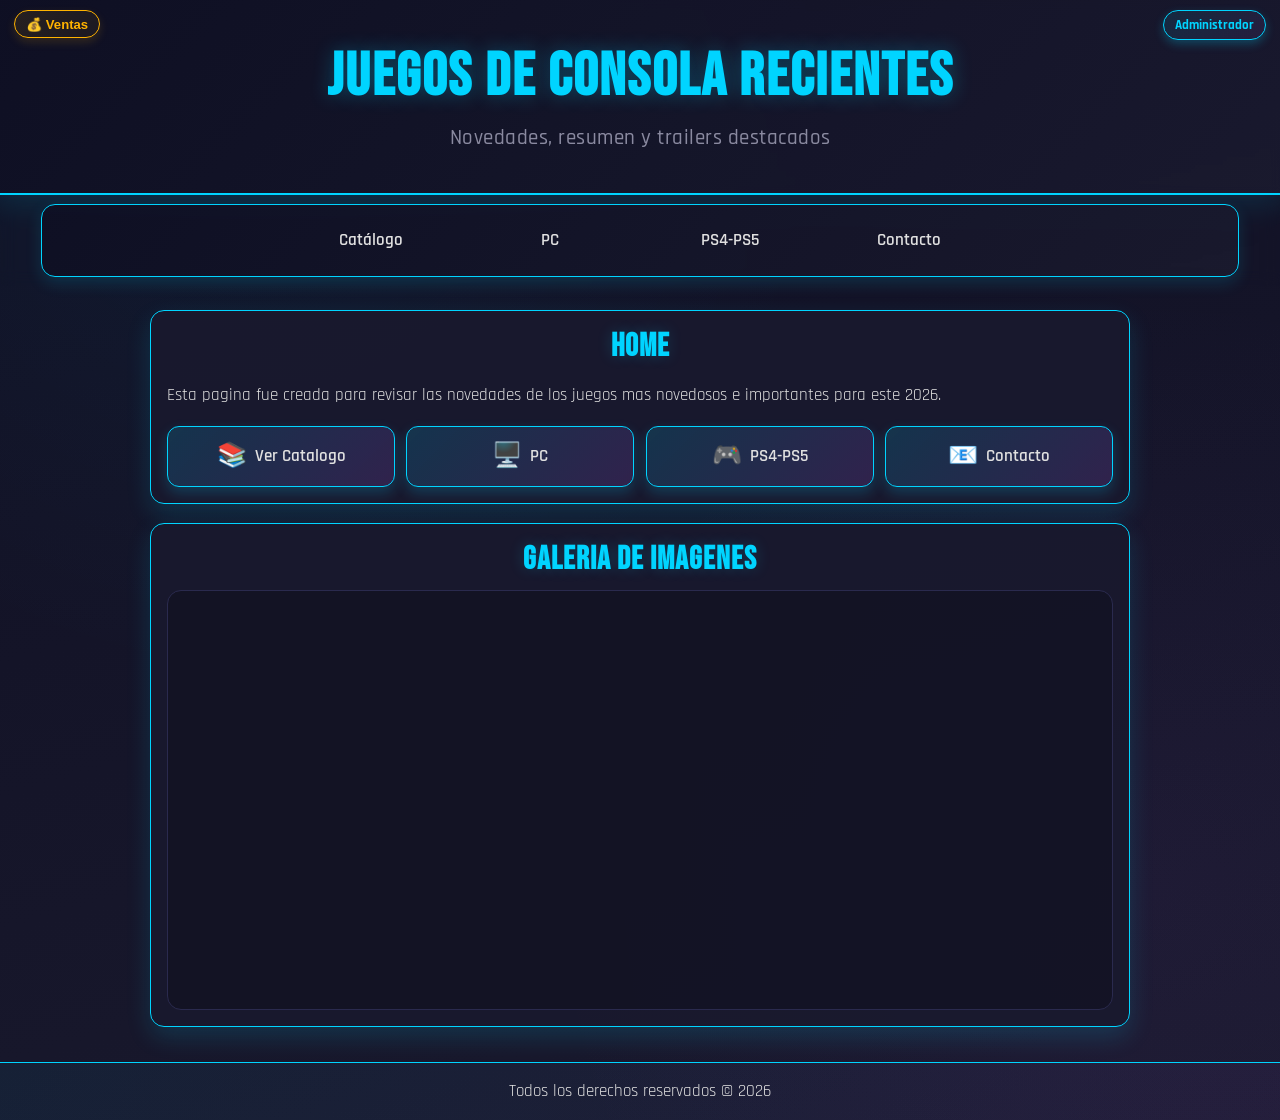
<file: index.html>
<!DOCTYPE html>
<html lang="es">
<head>
    <meta charset="UTF-8">
    <meta name="viewport" content="width=device-width, initial-scale=1.0">
    <link rel="stylesheet" href="css/estilos.css" />                                                    
    <title>Juegos de Consola 2026</title>
</head>
<body>
    <header>
        <a href="htmls/tienda.html" class="tienda-mini">Administrador</a>
        <h1>Juegos de Consola Recientes</h1>
        <div>
            <p>Novedades, resumen y trailers destacados</p>
        </div>
    </header>

    <nav>
        <ul>
            <li><a href="htmls/catalogo.html">Catálogo</a></li>
            <li><a href="htmls/carrito-venta.html">Carrito de Venta</a></li>
            <li><a href="htmls/pc.html">PC</a></li>
            <li><a href="htmls/ps4-ps5.html">PS4-PS5</a></li>
            <li><a href="htmls/contacto.html">Contacto</a></li>
        </ul>
    </nav>

    <main>
        <article>
            <h2>Home</h2>
            <p>
                Esta pagina fue creada para revisar las novedades de los juegos mas novedosos e importantes para este 2026.
            </p>
            <ul class="home-links">
                <li><a href="htmls/catalogo.html"><span class="link-icon">📚</span> Ver Catalogo</a></li>
                <li><a href="htmls/carrito-venta.html"><span class="link-icon">🛒</span> Carrito de Venta</a></li>
                <li><a href="htmls/pc.html"><span class="link-icon">🖥️</span> PC</a></li>
                <li><a href="htmls/ps4-ps5.html"><span class="link-icon">🎮</span> PS4-PS5</a></li>
                <li><a href="htmls/contacto.html"><span class="link-icon">📧</span> Contacto</a></li>
            </ul>
        </article>

        <article>
            <h2>Galeria de imagenes</h2>
            <div class="galeria galeria-home-carrusel">
                <img src="image/shaum1.jpg" alt="Imagen 1 de juego" />
                <img src="image/shaum2.jpg" alt="Imagen 2 de juego" />
                <img src="image/shaum3.jpg" alt="Imagen 3 de juego" />
                <img src="image/shaum4.jpg" alt="Imagen 4 de juego" />
                <img src="image/shaum5.jpg" alt="Imagen 5 de juego" />
                <img src="image/shaum6.jpg" alt="Imagen 6 de juego" />
            </div>
        </article>

    </main>

     <footer>
        <p id="parrafo1">Todos los derechos reservados &copy; 2026</p>
     </footer>
    <script src="js/global-session.js"></script>
    <script src="htmls/../js/ventas.js"></script>
</body>
</html>
</file>
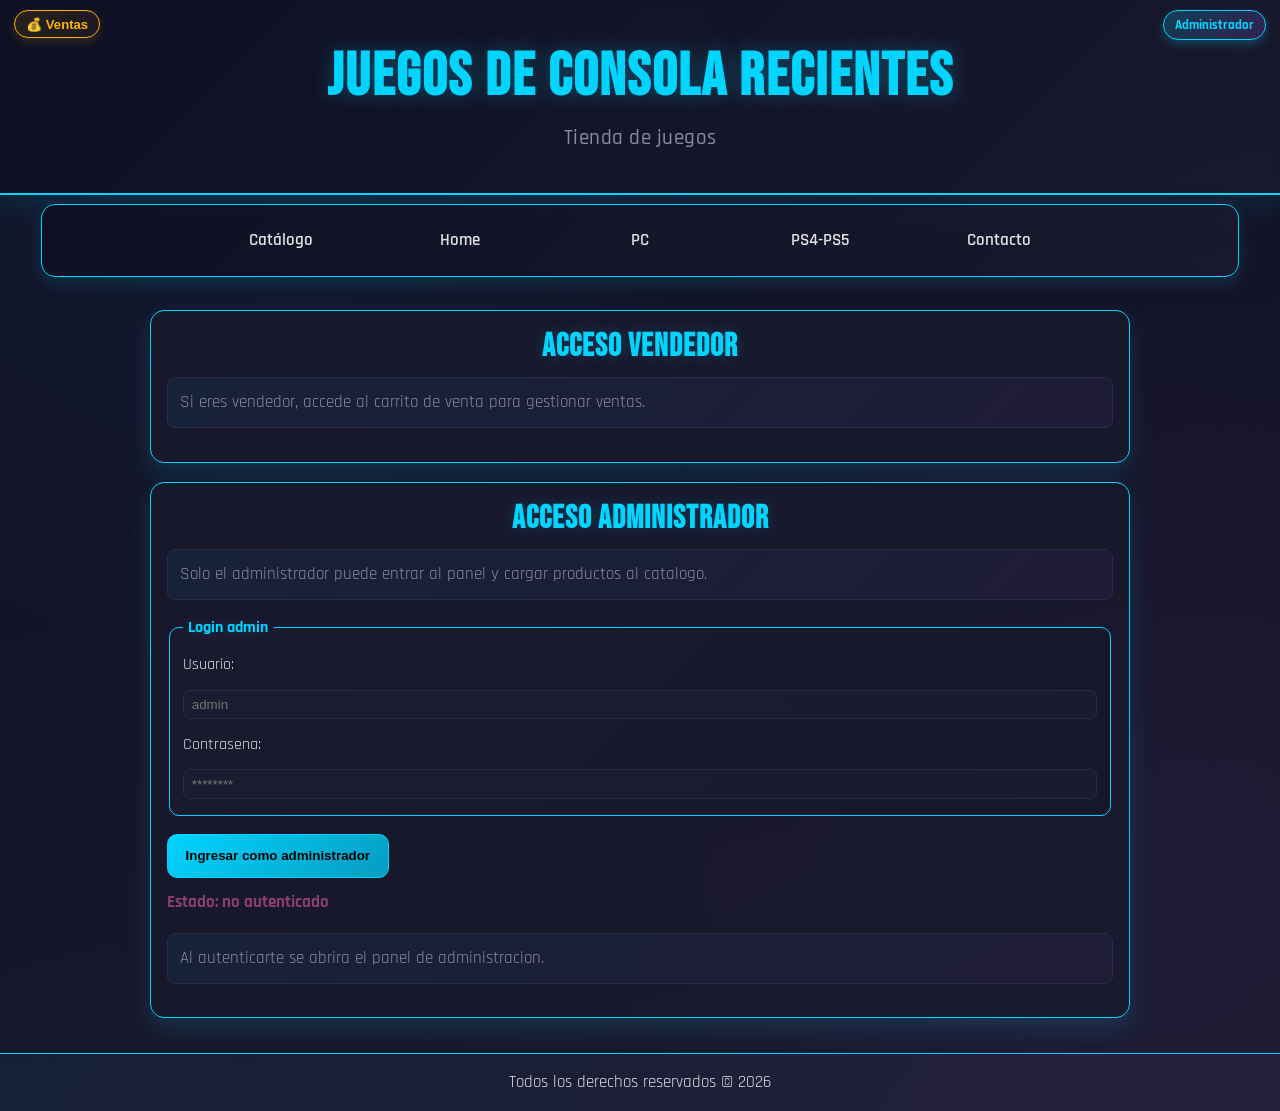
<file: htmls/admin-catalogo.html>
<!DOCTYPE html>
<html lang="es">
<head>
    <meta charset="UTF-8" />
    <meta name="viewport" content="width=device-width, initial-scale=1.0" />
    <link rel="stylesheet" href="../css/estilos.css" />
    <title>Panel Admin | Tienda</title>
</head>
<body class="admin-theme">
    <header>
        <a href="tienda.html" class="tienda-mini active" aria-current="page">Administrador</a>
        <h1>Panel de Administracion</h1>
        <div>
            <p>Gestion de catalogo de productos</p>
        </div>
    </header>

    <nav>
        <ul>
            <li><a href="admin-catalogo.html" class="active" aria-current="page">Agregar Productos</a></li>
            <li><a href="gestion-juegos.html">Gestionar Catalogo</a></li>
            <li><a href="usuarios.html">Gestionar Usuarios</a></li>
            <li><a href="reportes-ventas.html">Reportes de Ventas</a></li>
            <li><a href="gestion-ventas.html">Gestionar Ventas</a></li>
            <li><a href="consultas-admin.html">Gestionar Consultas</a></li>
        </ul>
    </nav>

    <main class="admin-manage-main">
        <article class="admin-manage-actions">
            <h2>Agregar producto al arreglo</h2>
            <form id="form-admin-producto" class="formulario-contacto tienda-form">
                <fieldset>
                    <legend>Nuevo juego</legend>
                    <label for="admin-plataforma">Plataforma:</label>
                    <select id="admin-plataforma" name="plataforma" required>
                        <option value="">Selecciona plataforma</option>
                        <option value="PC">PC</option>
                        <option value="PS4-PS5">PS4-PS5</option>
                    </select>

                    <label for="admin-nombre">Nombre:</label>
                    <select id="admin-nombre" name="nombre" required disabled>
                        <option value="">Selecciona un juego</option>
                    </select>

                    <label for="admin-precio">Precio (CLP):</label>
                    <input id="admin-precio" name="precio" type="number" min="0" placeholder="0" required />

                    <label for="admin-cantidad">Cantidad:</label>
                    <input id="admin-cantidad" name="cantidad" type="number" min="1" step="1" placeholder="10" required />
                </fieldset>
                <input type="submit" value="Agregar producto" />
            </form>
            <div class="admin-manage-links">
                <a href="gestion-juegos.html" class="admin-link btn-gestion">Gestionar Catalogo</a>
                <a href="usuarios.html" class="admin-link btn-gestion">Gestionar Usuarios</a>
                <a href="reportes-ventas.html" class="admin-link btn-gestion">Reportes de Ventas</a>
                <a href="gestion-ventas.html" class="admin-link btn-gestion">Gestionar Ventas</a>
                <a href="consultas-admin.html" class="admin-link btn-gestion">Gestionar Consultas</a>
            </div>
            <div class="admin-manage-logout">
                <button id="btn-logout-admin" class="btn-eliminar" type="button">Cerrar sesion admin</button>
            </div>
        </article>

        <article class="admin-manage-content">
            <h2>Catalogo actual (nombre, valor y cantidad)</h2>
            <div id="admin-vacio" class="nota">No hay productos en el arreglo.</div>
            <div id="admin-lista" class="tienda-grid"></div>
        </article>
    </main>

    <footer>
        <p id="parrafo1">Todos los derechos reservados &copy; 2026</p>
    </footer>

    <script src="../js/global-session.js"></script>
    <script src="../js/catalogo-juegos.js"></script>
    <script src="../js/admin-catalogo.js"></script>
</body>
</html>
</file>
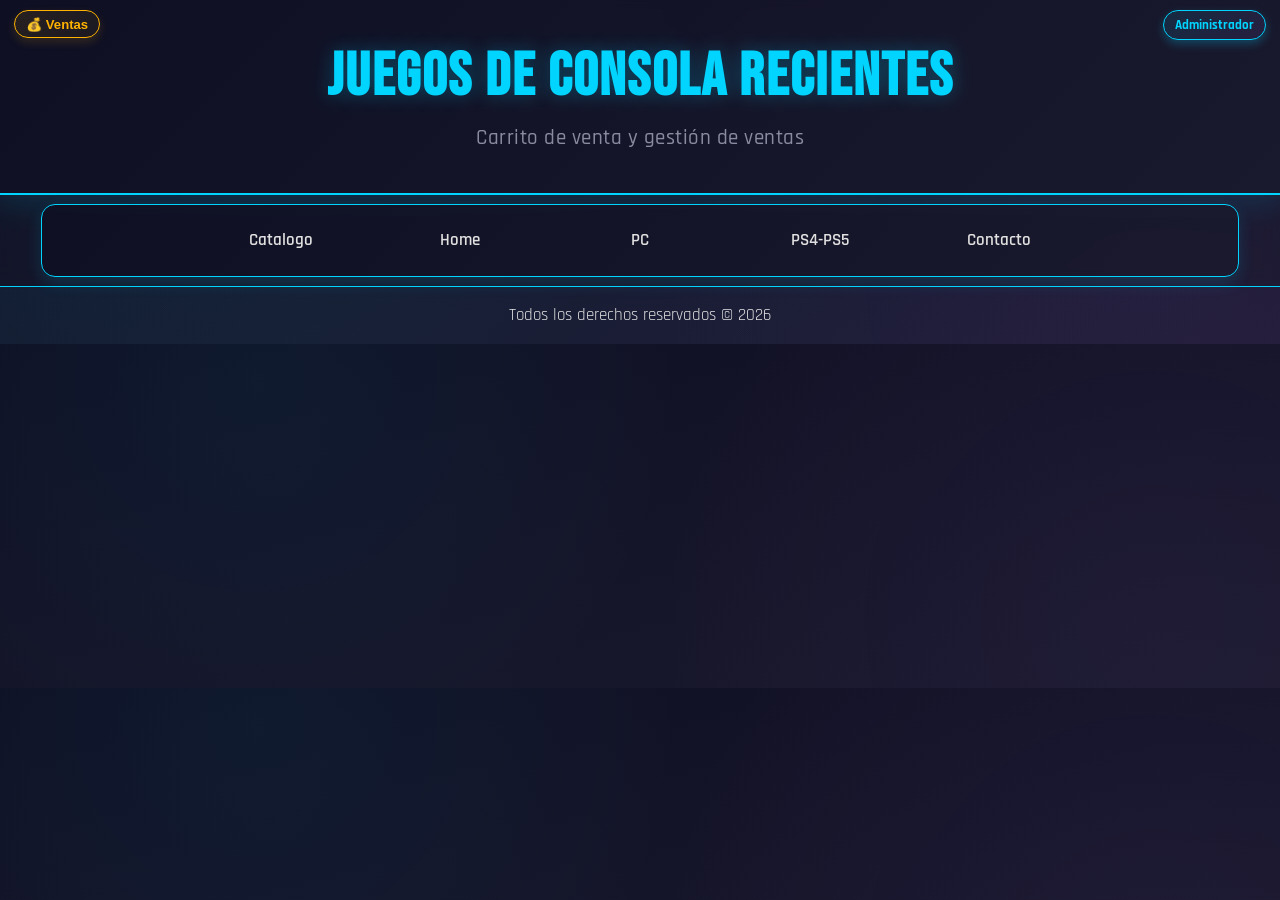
<file: htmls/carrito-venta.html>
<!DOCTYPE html>
<html lang="es">
<head>
    <meta charset="UTF-8" />
    <meta name="viewport" content="width=device-width, initial-scale=1.0" />
    <link rel="stylesheet" href="../css/estilos.css" />
    <title>Carrito de Venta | Juegos Recientes</title>
    <style>
        #carrito-main.ventas-layout {
            display: grid;
            grid-template-columns: minmax(420px, 1.45fr) minmax(340px, 1fr);
            gap: 14px;
            align-items: start;
        }

        #carrito-main.ventas-layout article {
            height: fit-content;
        }

        #carrito-main.ventas-layout .panel-carrito {
            position: sticky;
            top: 90px;
        }

        .selector-ventas-main {
            display: grid;
            grid-template-columns: 1fr;
            gap: 10px;
            align-items: center;
            margin-bottom: 12px;
        }

        .selector-ventas-main select {
            width: 100%;
            padding: 10px;
            background: var(--bg-2);
            color: var(--text);
            border: 1px solid var(--line);
            border-radius: 8px;
        }

        .selector-ventas-main .btn-editar,
        .selector-ventas-main .btn-inacap {
            margin-top: 0;
            min-height: 44px;
            min-width: 0;
            width: 100%;
        }

        @media (max-width: 980px) {
            #carrito-main.ventas-layout {
                grid-template-columns: 1fr;
            }

            #carrito-main.ventas-layout .panel-carrito {
                position: static;
            }
        }
    </style>
</head>
<body>
    <header>
        <a href="tienda.html" class="tienda-mini">Administrador</a>
        <h1>Juegos de Consola Recientes</h1>
        <div>
            <p>Carrito de venta y gestión de ventas</p>
        </div>
    </header>

    <nav>
        <ul>
            <li><a href="catalogo.html">Catalogo</a></li>
            <li><a href="carrito-venta.html" class="active" aria-current="page">Carrito de Venta</a></li>
            <li><a href="../index.html">Home</a></li>
            <li><a href="pc.html">PC</a></li>
            <li><a href="ps4-ps5.html">PS4-PS5</a></li>
            <li><a href="contacto.html">Contacto</a></li>
        </ul>
    </nav>

    <main id="carrito-main" class="ventas-layout" style="display: none;">
        <article class="panel-catalogo">
            <h2>Catálogo de productos</h2>
            <p id="home-catalogo-vacio" class="nota">El catálogo está vacío. El administrador debe agregar productos desde Administrador.</p>
            <div id="home-catalogo" class="tienda-grid"></div>
        </article>

        <article class="panel-carrito">
            <h2>Carrito de compras</h2>
            <div class="selector-ventas-main">
                <select id="select-venta-main"></select>
            </div>
            <p id="home-carrito-vacio" class="nota">Tu carrito está vacío.</p>
            <div id="home-carrito-lista" class="carrito-lista"></div>
            <div class="descuento-box">
                <h3>Descuento administrador</h3>
                <p id="descuento-estado" class="nota">Si aplicas descuento mayor a 0%, debes validar con usuario admin.</p>
                <p id="descuento-toast" class="descuento-toast" aria-live="polite"></p>
                <div class="descuento-aplicar-grid">
                    <input id="descuento-porcentaje" type="number" min="0" max="100" step="1" placeholder="% descuento" />
                    <button id="btn-aplicar-descuento" type="button" class="btn-inacap">Aplicar descuento</button>
                    <button id="btn-limpiar-descuento" type="button" class="btn-eliminar">Quitar descuento</button>
                </div>
            </div>
            <p id="home-carrito-subtotal" class="total-tienda">Subtotal: $0 CLP</p>
            <p id="home-carrito-descuento" class="total-tienda">Descuento: $0 CLP (0%)</p>
            <p id="home-carrito-total" class="total-tienda">Total carrito: $0 CLP</p>
            <div class="action-row">
                <button id="btn-finalizar-venta-main" type="button" class="btn-inacap">Finalizar venta</button>
            </div>
        </article>
    </main>

    <div id="modal-descuento" class="modal-descuento" aria-hidden="true">
        <div class="modal-descuento-content">
            <h3>Autenticación de administrador</h3>
            <p>Para aplicar descuento, valida con tu usuario admin.</p>
            <input id="modal-admin-user" type="text" placeholder="Usuario admin" />
            <input id="modal-admin-pass" type="password" placeholder="Clave admin" />
            <p id="modal-descuento-error" class="modal-error"></p>
            <div class="modal-actions">
                <button id="btn-modal-autenticar" type="button" class="btn-editar">Autenticar</button>
                <button id="btn-modal-cancelar" type="button" class="btn-eliminar">Cancelar</button>
            </div>
        </div>
    </div>

    <footer>
        <p id="parrafo1">Todos los derechos reservados &copy; 2026</p>
    </footer>

    <script src="../js/global-session.js"></script>
    <script src="../js/catalogo-juegos.js"></script>
    <script src="../js/ventas.js"></script>
    <script>
        const AUTH_VENDEDOR_KEY_PAGE = "tienda_vendedor_auth";
        let homeScriptCargado = false;

        function esVendedorAutenticado() {
            const auth = localStorage.getItem(AUTH_VENDEDOR_KEY_PAGE);
            if (!auth) return false;

            try {
                const usuario = JSON.parse(auth);
                if (!usuario || !usuario.usuario) {
                    return false;
                }

                const rolNormalizado = String(usuario.rol || "").toLowerCase();
                return usuario.esVentas === true || rolNormalizado === "ventas";
            } catch (e) {
                return false;
            }
        }

        function cargarHomeScriptSiHaceFalta() {
            if (homeScriptCargado) return;

            const script = document.createElement('script');
            script.src = '../js/home.js';
            document.body.appendChild(script);
            homeScriptCargado = true;
        }

        function actualizarVisibilidadCarritoVenta() {
            const carritoMain = document.getElementById('carrito-main');
            const autenticado = esVendedorAutenticado();

            if (autenticado) {
                carritoMain.style.display = 'grid';
                cargarHomeScriptSiHaceFalta();
            } else {
                carritoMain.style.display = 'none';
            }
        }

        function configurarAccionesVentaMain() {
            const btnFinalizar = document.getElementById('btn-finalizar-venta-main');
            const selectVentaMain = document.getElementById('select-venta-main');

            function cargarSelectorVentasMain() {
                if (typeof leerCarritosVentas !== 'function' || !selectVentaMain) {
                    return;
                }

                const carritos = leerCarritosVentas();
                const activaId = typeof obtenerVentaActivaId === 'function' ? obtenerVentaActivaId() : null;

                selectVentaMain.innerHTML = '';

                const carrito = carritos[0];
                if (carrito) {
                    const option = document.createElement('option');
                    option.value = carrito.id;
                    option.textContent = carrito.cliente || 'Cliente 1';
                    selectVentaMain.appendChild(option);
                }

                if (activaId) {
                    selectVentaMain.value = activaId;
                }

                selectVentaMain.disabled = true;
            }

            cargarSelectorVentasMain();

            if (btnFinalizar) {
                btnFinalizar.addEventListener('click', function () {
                    if (typeof procesarVentaActiva === 'function') {
                        procesarVentaActiva();
                        window.location.reload();
                    } else {
                        alert('La función de ventas no está disponible todavía.');
                    }
                });
            }

            window.addEventListener('ventas-auth-change', cargarSelectorVentasMain);
        }

        window.addEventListener('storage', (event) => {
            if (event.key === AUTH_VENDEDOR_KEY_PAGE) {
                actualizarVisibilidadCarritoVenta();
            }
        });

        window.addEventListener('ventas-auth-change', actualizarVisibilidadCarritoVenta);

        configurarAccionesVentaMain();
        actualizarVisibilidadCarritoVenta();
    </script>
</body>
</html>
</file>
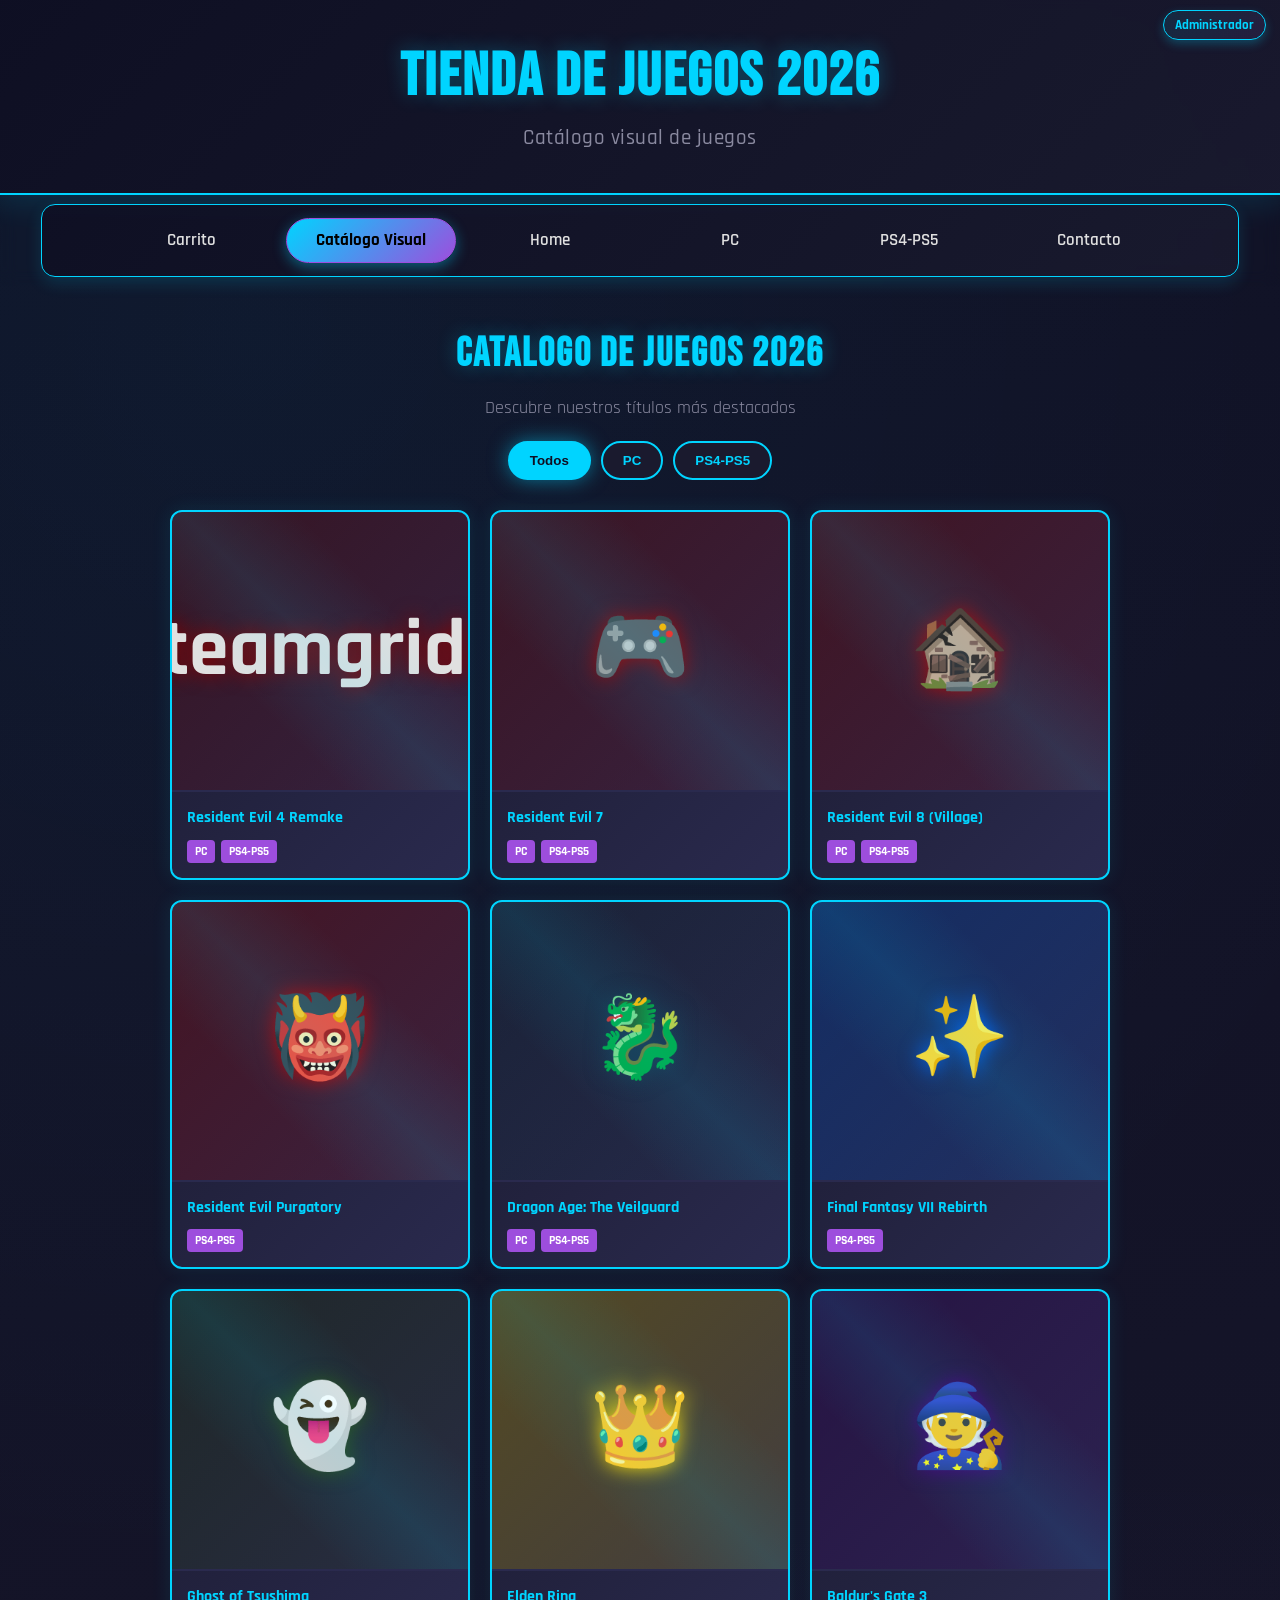
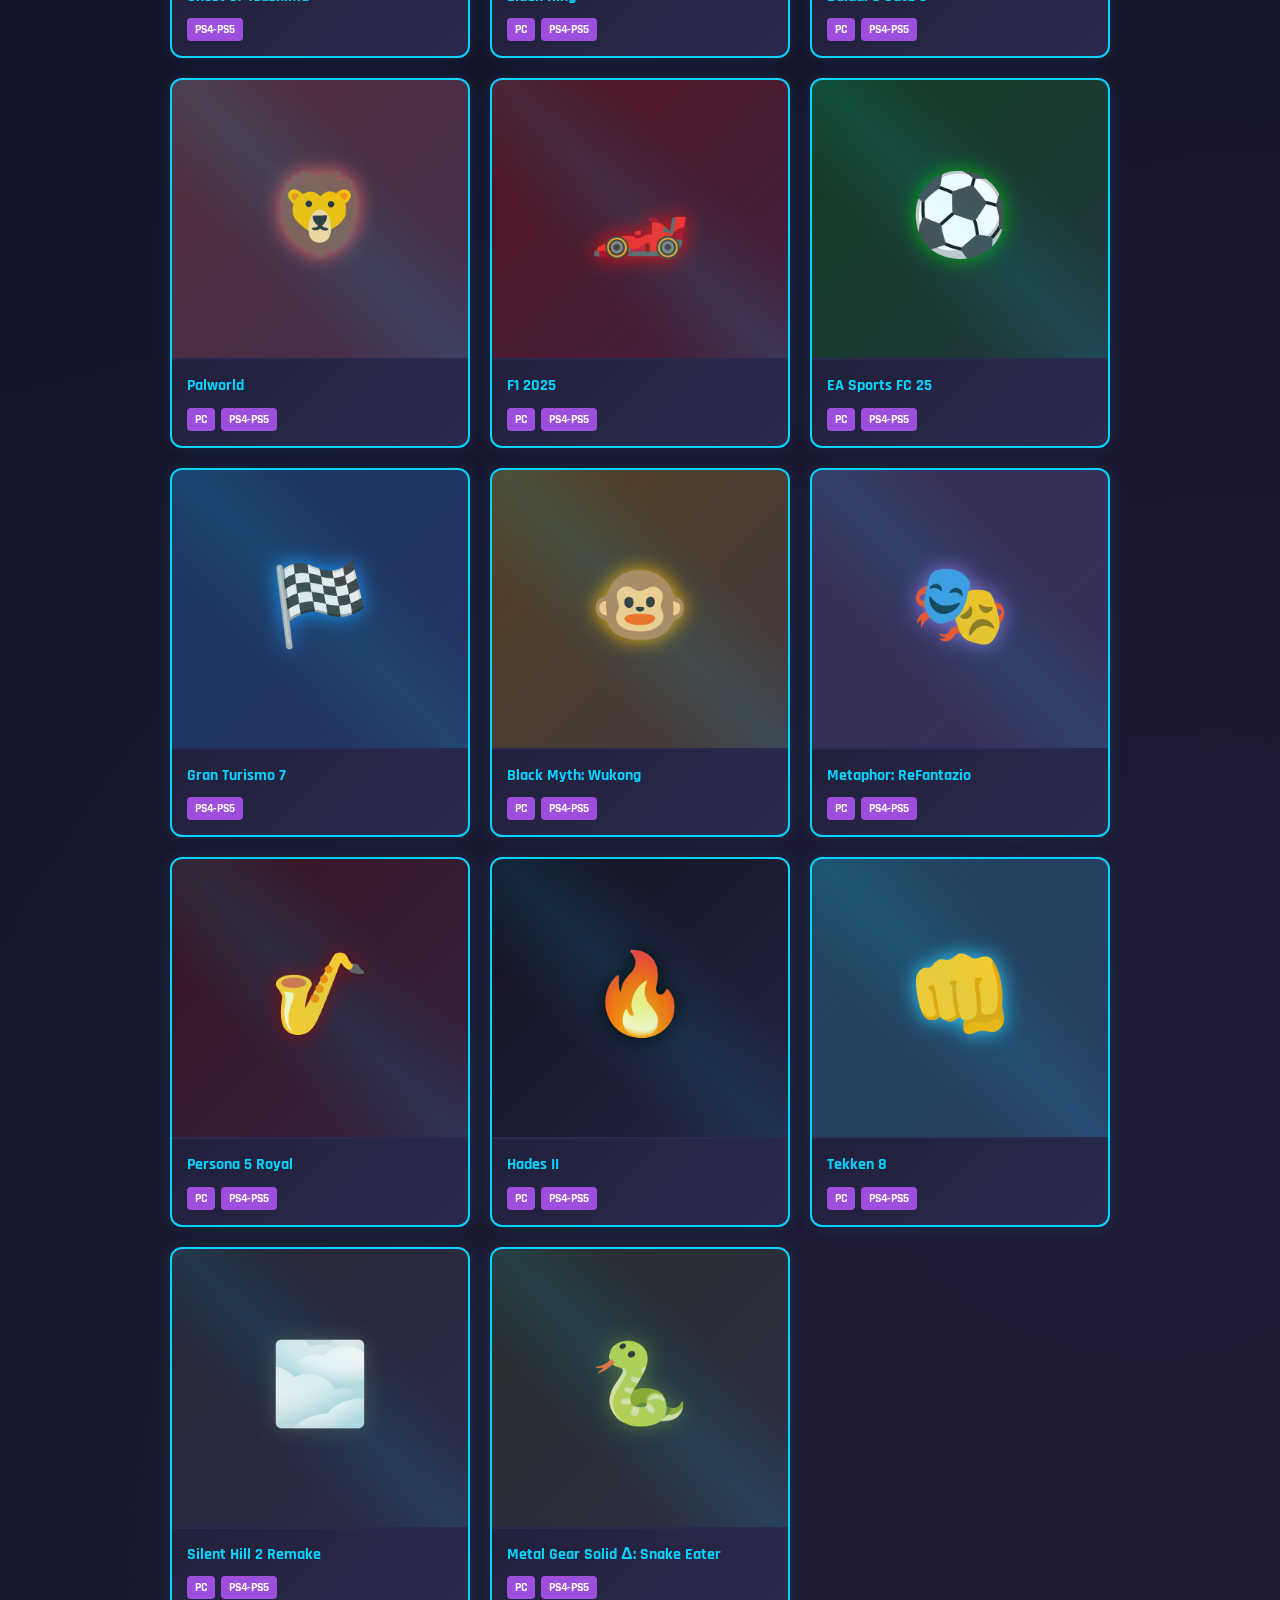
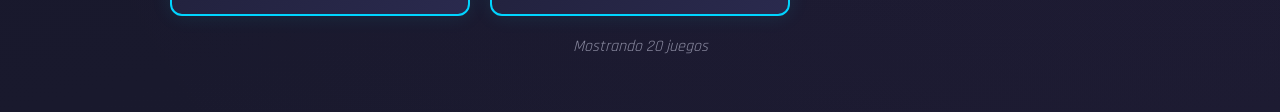
<file: htmls/catalogo-visual.html>
<!DOCTYPE html>
<html lang="es">
<head>
    <meta charset="UTF-8">
    <meta name="viewport" content="width=device-width, initial-scale=1.0">
    <link rel="stylesheet" href="../css/estilos.css" />
    <title>Catálogo de Juegos 2026</title>
    <style>
        .catalogo-container {
            max-width: 1400px;
            margin: 0 auto;
            padding: 20px;
        }

        .catalogo-grid {
            display: grid;
            grid-template-columns: repeat(3, 1fr);
            gap: 20px;
            margin-top: 30px;
        }

        .game-card {
            background: linear-gradient(135deg, var(--bg-2) 0%, #2a2a4e 100%);
            border: 2px solid var(--accent);
            border-radius: 12px;
            overflow: hidden;
            transition: all 0.3s ease;
            cursor: pointer;
            display: flex;
            flex-direction: column;
            height: 100%;
            box-shadow: 0 0 20px rgba(0, 212, 255, 0.1);
        }

        .game-card:hover {
            transform: translateY(-8px);
            box-shadow: 0 8px 30px rgba(0, 212, 255, 0.3);
            border-color: var(--accent-2);
        }

        .game-image {
            width: 100%;
            height: 280px;
            display: flex;
            align-items: center;
            justify-content: center;
            font-size: 80px;
            font-weight: bold;
            border-bottom: 2px solid var(--line);
            position: relative;
            overflow: hidden;
        }

        .game-image::before {
            content: '';
            position: absolute;
            inset: 0;
            background: linear-gradient(45deg, transparent 30%, rgba(0, 212, 255, 0.1) 50%, transparent 70%);
            animation: shimmer 3s infinite;
        }

        @keyframes shimmer {
            0% { transform: translateX(-100%); }
            100% { transform: translateX(100%); }
        }

        .game-info {
            padding: 15px;
            flex-grow: 1;
            display: flex;
            flex-direction: column;
        }

        .game-title {
            font-size: 16px;
            font-weight: bold;
            color: var(--accent);
            margin-bottom: 10px;
            line-height: 1.4;
        }

        .game-platforms {
            display: flex;
            flex-wrap: wrap;
            gap: 6px;
            margin-top: auto;
        }

        .platform-badge {
            background: var(--accent-2);
            color: white;
            padding: 4px 8px;
            border-radius: 4px;
            font-size: 12px;
            font-weight: bold;
        }

        .catalogo-header {
            text-align: center;
            color: var(--accent);
            margin-bottom: 20px;
        }

        .catalogo-header h1 {
            font-size: 2.5em;
            margin-bottom: 10px;
            text-shadow: 0 0 20px rgba(0, 212, 255, 0.3);
        }

        .catalogo-header p {
            font-size: 1.1em;
            color: var(--soft);
        }

        .filter-section {
            display: flex;
            gap: 10px;
            margin-bottom: 30px;
            flex-wrap: wrap;
            justify-content: center;
        }

        .filter-btn {
            background: var(--bg-2);
            border: 2px solid var(--accent);
            color: var(--accent);
            padding: 10px 20px;
            border-radius: 20px;
            cursor: pointer;
            transition: all 0.3s ease;
            font-weight: bold;
        }

        .filter-btn:hover,
        .filter-btn.active {
            background: var(--accent);
            color: var(--bg-1);
            box-shadow: 0 0 20px rgba(0, 212, 255, 0.5);
        }

        .game-count {
            text-align: center;
            color: var(--soft);
            margin-top: 20px;
            font-style: italic;
        }

        @media (max-width: 768px) {
            .catalogo-grid {
                grid-template-columns: repeat(2, 1fr);
                gap: 15px;
            }

            .game-image {
                height: 220px;
                font-size: 60px;
            }

            .catalogo-header h1 {
                font-size: 1.8em;
            }
        }

        @media (max-width: 480px) {
            .catalogo-container {
                padding: 10px;
            }

            .catalogo-grid {
                grid-template-columns: 1fr;
                gap: 10px;
            }

            .game-image {
                height: 180px;
                font-size: 50px;
            }

            .game-info {
                padding: 10px;
            }

            .game-title {
                font-size: 14px;
                margin-bottom: 8px;
            }
        }
    </style>
</head>
<body>
    <header>
        <a href="tienda.html" class="tienda-mini">Administrador</a>
        <h1>Tienda de Juegos 2026</h1>
        <div>
            <p>Catálogo visual de juegos</p>
        </div>
    </header>

    <nav>
        <ul>
            <li><a href="catalogo.html">Carrito</a></li>
            <li><a href="catalogo-visual.html" class="active" aria-current="page">Catálogo Visual</a></li>
            <li><a href="../index.html">Home</a></li>
            <li><a href="pc.html">PC</a></li>
            <li><a href="ps4-ps5.html">PS4-PS5</a></li>
            <li><a href="contacto.html">Contacto</a></li>
        </ul>
    </nav>

    <main>
        <div class="catalogo-container">
            <div class="catalogo-header">
                <h1>Catalogo de Juegos 2026</h1>
                <p>Descubre nuestros títulos más destacados</p>
            </div>

            <div class="filter-section">
                <button class="filter-btn active" onclick="mostrarTodos()">Todos</button>
                <button class="filter-btn" onclick="filtrarPorPlataforma('PC')">PC</button>
                <button class="filter-btn" onclick="filtrarPorPlataforma('PS4-PS5')">PS4-PS5</button>
            </div>

            <div id="catalogo-grid" class="catalogo-grid"></div>
            
            <div id="game-count" class="game-count"></div>
        </div>
    </main>

    <script src="../js/global-session.js"></script>
    <script src="../js/catalogo-juegos.js"></script>
    <script>
        let juegosFiltrados = [];

        function renderCatalogo(juegos) {
            const grid = document.getElementById('catalogo-grid');
            grid.innerHTML = '';

            juegos.forEach(juego => {
                const card = document.createElement('div');
                card.className = 'game-card';

                // Usar valores por defecto si no existen
                const imagen = juego.imagen || 'GAME';
                const color = juego.color || '#00d4ff';
                const platformas = juego.plataformas.join(', ');
                const platformasHTML = juego.plataformas
                    .map(p => `<span class="platform-badge">${p}</span>`)
                    .join('');

                card.innerHTML = `
                    <div class="game-image" style="background: linear-gradient(135deg, ${color}40 0%, ${color}20 100%);">
                        <span style="font-size: 80px; text-shadow: 0 0 20px ${color};">
                            ${imagen}
                        </span>
                    </div>
                    <div class="game-info">
                        <div class="game-title">${juego.nombre}</div>
                        <div class="game-platforms">
                            ${platformasHTML}
                        </div>
                    </div>
                `;

                grid.appendChild(card);
            });

            document.getElementById('game-count').textContent = 
                `Mostrando ${juegos.length} juego${juegos.length !== 1 ? 's' : ''}`;
        }

        function mostrarTodos() {
            juegosFiltrados = obtenerCatalogo();
            renderCatalogo(juegosFiltrados);
            actualizarBotonesActivos('Todos');
        }

        function filtrarPorPlataforma(plataforma) {
            juegosFiltrados = obtenerCatalogo().filter(j => j.plataformas.includes(plataforma));
            renderCatalogo(juegosFiltrados);
            actualizarBotonesActivos(plataforma);
        }

        function actualizarBotonesActivos(tipo) {
            document.querySelectorAll('.filter-btn').forEach(btn => {
                btn.classList.remove('active');
                if (btn.textContent === tipo) {
                    btn.classList.add('active');
                }
            });
        }

        // Cargar al iniciar
        mostrarTodos();
    </script>
</body>
</html>
</file>
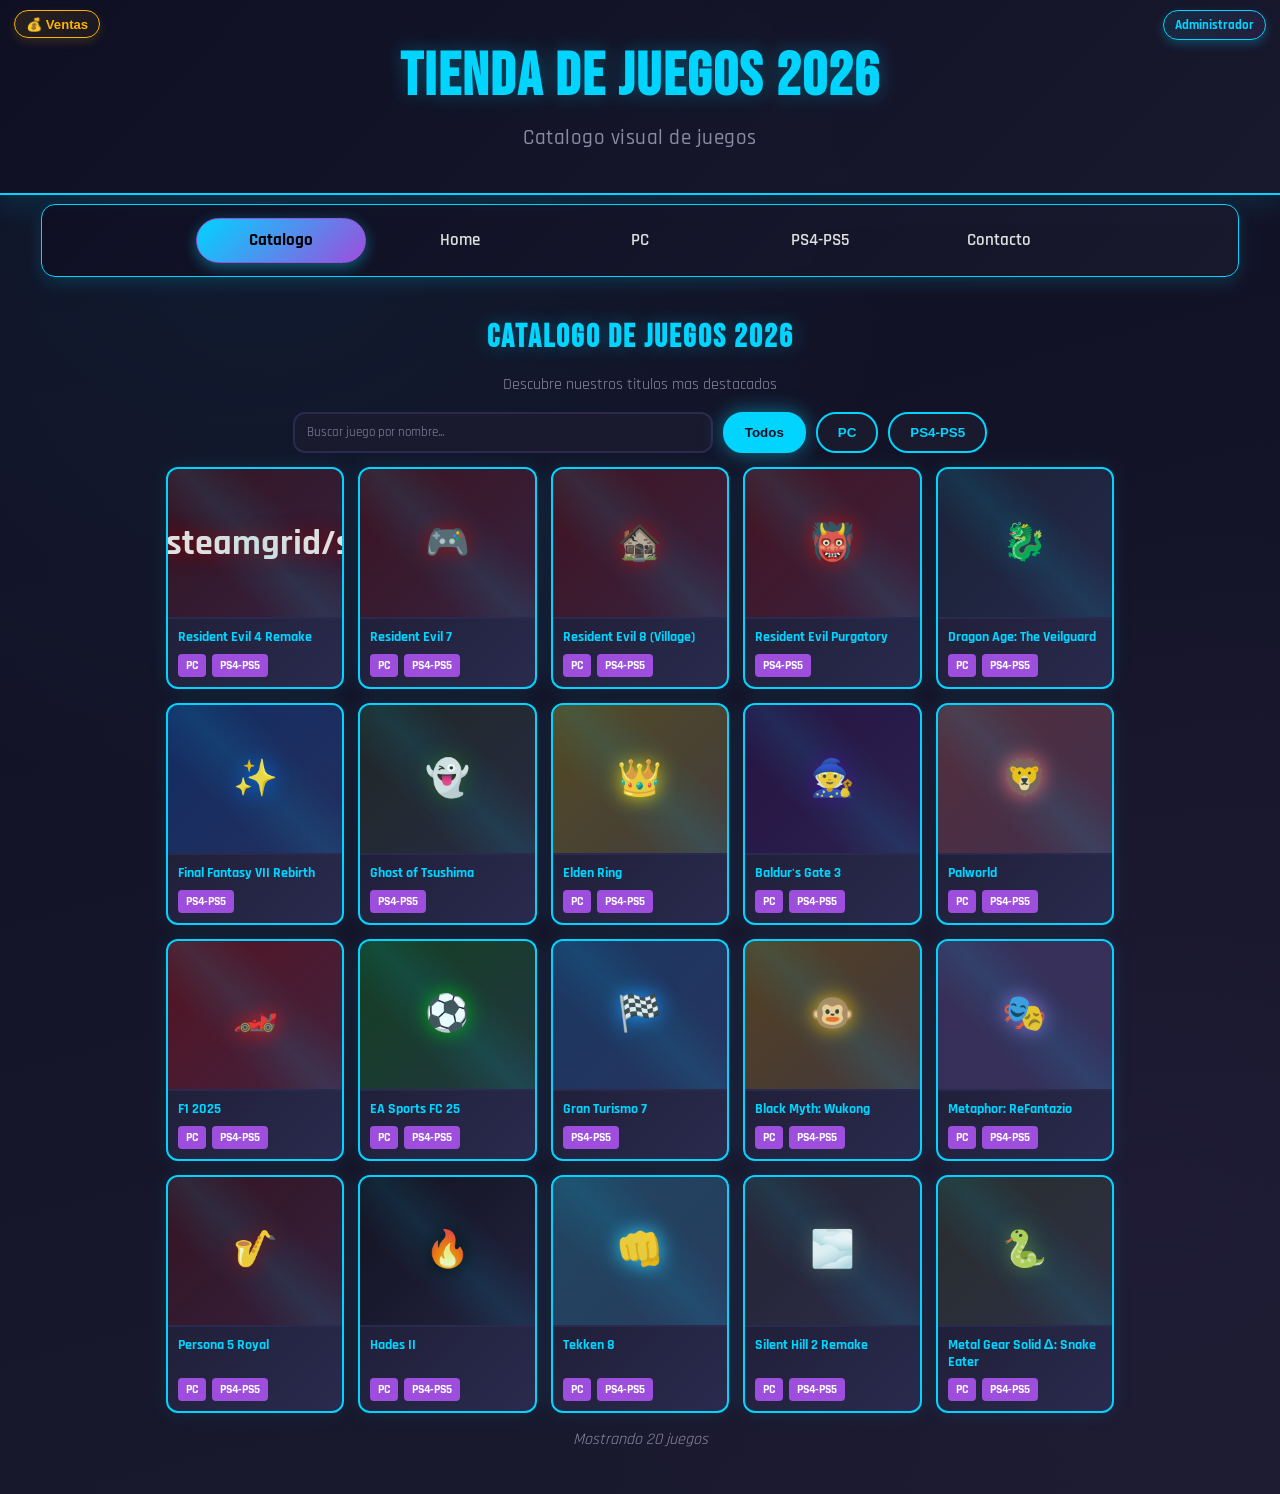
<file: htmls/catalogo.html>
<!DOCTYPE html>
<html lang="es">
<head>
    <meta charset="UTF-8">
    <meta name="viewport" content="width=device-width, initial-scale=1.0">
    <link rel="stylesheet" href="../css/estilos.css" />
    <title>Catalogo de Juegos 2026</title>
    <style>
        .catalogo-container {
            max-width: 1500px;
            margin: 0 auto;
            padding: 8px 16px;
        }

        .catalogo-grid {
            display: grid;
            grid-template-columns: repeat(5, 1fr);
            gap: 14px;
            margin-top: 14px;
        }

        .game-card {
            background: linear-gradient(135deg, var(--bg-2) 0%, #2a2a4e 100%);
            border: 2px solid var(--accent);
            border-radius: 12px;
            overflow: hidden;
            transition: all 0.3s ease;
            cursor: pointer;
            display: flex;
            flex-direction: column;
            height: 100%;
            box-shadow: 0 0 20px rgba(0, 212, 255, 0.1);
            position: relative;
        }

        .game-card:hover {
            transform: translateY(-6px);
            box-shadow: 0 8px 24px rgba(0, 212, 255, 0.3);
            border-color: var(--accent-2);
        }

        .game-image {
            width: 100%;
            height: 150px;
            display: flex;
            align-items: center;
            justify-content: center;
            font-size: 54px;
            font-weight: bold;
            border-bottom: 2px solid var(--line);
            position: relative;
            overflow: hidden;
        }

        .game-image::before {
            content: '';
            position: absolute;
            inset: 0;
            background: linear-gradient(45deg, transparent 30%, rgba(0, 212, 255, 0.1) 50%, transparent 70%);
            animation: shimmer 3s infinite;
        }

        @keyframes shimmer {
            0% { transform: translateX(-100%); }
            100% { transform: translateX(100%); }
        }

        .game-info {
            padding: 10px;
            flex-grow: 1;
            display: flex;
            flex-direction: column;
        }

        .game-title {
            font-size: 14px;
            font-weight: bold;
            color: var(--accent);
            margin-bottom: 8px;
            line-height: 1.2;
        }

        .game-platforms {
            display: flex;
            flex-wrap: wrap;
            gap: 6px;
            margin-top: auto;
        }

        .platform-badge {
            background: var(--accent-2);
            color: white;
            padding: 4px 8px;
            border-radius: 4px;
            font-size: 12px;
            font-weight: bold;
        }

        .catalogo-header {
            text-align: center;
            color: var(--accent);
            margin-bottom: 10px;
        }

        .catalogo-header h1 {
            font-size: 2em;
            margin-bottom: 6px;
            text-shadow: 0 0 20px rgba(0, 212, 255, 0.3);
        }

        .catalogo-header p {
            font-size: 1em;
            color: var(--soft);
        }

        .filter-section {
            display: flex;
            gap: 10px;
            margin-bottom: 12px;
            flex-wrap: wrap;
            justify-content: center;
        }

        .catalogo-search {
            min-width: 260px;
            flex: 1 1 320px;
            max-width: 420px;
            padding: 10px 12px;
            border-radius: 12px;
            border: 2px solid var(--line);
            background: var(--bg-2);
            color: var(--text);
            font-family: inherit;
        }

        .catalogo-search::placeholder {
            color: var(--soft);
        }

        .catalogo-search:focus {
            outline: none;
            border-color: var(--accent);
            box-shadow: 0 0 0 3px rgba(0, 212, 255, 0.18);
        }

        .filter-btn {
            background: var(--bg-2);
            border: 2px solid var(--accent);
            color: var(--accent);
            padding: 10px 20px;
            border-radius: 20px;
            cursor: pointer;
            transition: all 0.3s ease;
            font-weight: bold;
        }

        .filter-btn:hover,
        .filter-btn.active {
            background: var(--accent);
            color: var(--bg-1);
            box-shadow: 0 0 20px rgba(0, 212, 255, 0.5);
        }

        .game-count {
            text-align: center;
            color: var(--soft);
            margin-top: 16px;
            font-style: italic;
        }

        .game-tooltip {
            position: absolute;
            left: 10px;
            right: 10px;
            bottom: 10px;
            z-index: 4;
            background: rgba(10, 10, 20, 0.92);
            border: 1px solid var(--accent);
            border-radius: 10px;
            padding: 8px 10px;
            color: #eaf7ff;
            font-size: 12px;
            line-height: 1.35;
            opacity: 0;
            transform: translateY(6px);
            transition: opacity 0.2s ease, transform 0.2s ease;
            pointer-events: none;
            box-shadow: 0 10px 24px rgba(0, 0, 0, 0.35);
        }

        .game-card:hover .game-tooltip {
            opacity: 1;
            transform: translateY(0);
        }

        @media (max-width: 1200px) {
            .catalogo-grid {
                grid-template-columns: repeat(4, 1fr);
            }
        }

        @media (max-width: 992px) {
            .catalogo-grid {
                grid-template-columns: repeat(3, 1fr);
            }
        }

        @media (max-width: 768px) {
            .catalogo-grid {
                grid-template-columns: repeat(2, 1fr);
                gap: 12px;
            }

            .game-image {
                height: 130px;
                font-size: 44px;
            }

            .catalogo-header h1 {
                font-size: 1.5em;
            }
        }

        @media (max-width: 480px) {
            .catalogo-container {
                padding: 10px;
            }

            .catalogo-grid {
                grid-template-columns: 1fr;
                gap: 10px;
            }

            .game-image {
                height: 120px;
                font-size: 40px;
            }

            .game-info {
                padding: 10px;
            }

            .game-title {
                font-size: 14px;
                margin-bottom: 8px;
            }
        }
    </style>
</head>
<body>
    <header>
        <a href="tienda.html" class="tienda-mini">Administrador</a>
        <h1>Tienda de Juegos 2026</h1>
        <div>
            <p>Catalogo visual de juegos</p>
        </div>
    </header>

    <nav>
        <ul>
            <li><a href="catalogo.html" class="active" aria-current="page">Catalogo</a></li>
            <li><a href="carrito-venta.html">Carrito de Venta</a></li>
            <li><a href="../index.html">Home</a></li>
            <li><a href="pc.html">PC</a></li>
            <li><a href="ps4-ps5.html">PS4-PS5</a></li>
            <li><a href="contacto.html">Contacto</a></li>
        </ul>
    </nav>

    <main>
        <div class="catalogo-container">
            <div class="catalogo-header">
                <h1>Catalogo de Juegos 2026</h1>
                <p>Descubre nuestros titulos mas destacados</p>
            </div>

            <div class="filter-section">
                <input id="catalogo-search" class="catalogo-search" type="search" placeholder="Buscar juego por nombre..." />
                <button class="filter-btn active" onclick="mostrarTodos()">Todos</button>
                <button class="filter-btn" onclick="filtrarPorPlataforma('PC')">PC</button>
                <button class="filter-btn" onclick="filtrarPorPlataforma('PS4-PS5')">PS4-PS5</button>
            </div>

            <div id="catalogo-grid" class="catalogo-grid"></div>
            <div id="game-count" class="game-count"></div>
        </div>
    </main>

    <script src="../js/global-session.js"></script>
    <script src="../js/catalogo-juegos.js"></script>
    <script>
        let juegosFiltrados = [];
        let plataformaActiva = 'Todos';
        let terminoBusqueda = '';

        function escaparHTML(texto) {
            return String(texto || '')
                .replace(/&/g, '&amp;')
                .replace(/</g, '&lt;')
                .replace(/>/g, '&gt;')
                .replace(/"/g, '&quot;')
                .replace(/'/g, '&#39;');
        }

        function normalizarTexto(texto) {
            return String(texto || '')
                .toLowerCase()
                .normalize('NFD')
                .replace(/[\u0300-\u036f]/g, '');
        }

        function renderCatalogo(juegos) {
            const grid = document.getElementById('catalogo-grid');
            grid.innerHTML = '';

            if (!juegos.length) {
                grid.innerHTML = '<p class="nota" style="grid-column: 1 / -1; text-align: center;">No se encontraron juegos con ese nombre.</p>';
            }

            juegos.forEach(juego => {
                const card = document.createElement('div');
                card.className = 'game-card';

                const imagen = juego.imagen || 'GAME';
                const color = juego.color || '#00d4ff';
                const descripcion = juego.descripcion || 'Sin descripcion disponible.';
                const platformasHTML = juego.plataformas
                    .map(p => `<span class="platform-badge">${p}</span>`)
                    .join('');

                card.innerHTML = `
                    <div class="game-image" style="background: linear-gradient(135deg, ${color}40 0%, ${color}20 100%);">
                        <span style="font-size: 36px; text-shadow: 0 0 20px ${color};">${escaparHTML(imagen)}</span>
                    </div>
                    <div class="game-info">
                        <div class="game-title">${escaparHTML(juego.nombre)}</div>
                        <div class="game-platforms">${platformasHTML}</div>
                    </div>
                    <div class="game-tooltip">${escaparHTML(descripcion)}</div>
                `;

                grid.appendChild(card);
            });

            document.getElementById('game-count').textContent =
                `Mostrando ${juegos.length} juego${juegos.length !== 1 ? 's' : ''}`;
        }

        function aplicarFiltros() {
            const catalogo = obtenerCatalogo();
            const termino = normalizarTexto(terminoBusqueda);

            juegosFiltrados = catalogo.filter(juego => {
                const coincidePlataforma = plataformaActiva === 'Todos'
                    ? true
                    : juego.plataformas.includes(plataformaActiva);

                const coincideNombre = !termino
                    ? true
                    : normalizarTexto(juego.nombre).includes(termino);

                return coincidePlataforma && coincideNombre;
            });

            renderCatalogo(juegosFiltrados);
        }

        function mostrarTodos() {
            plataformaActiva = 'Todos';
            aplicarFiltros();
            actualizarBotonesActivos('Todos');
        }

        function filtrarPorPlataforma(plataforma) {
            plataformaActiva = plataforma;
            aplicarFiltros();
            actualizarBotonesActivos(plataforma);
        }

        function actualizarBotonesActivos(tipo) {
            document.querySelectorAll('.filter-btn').forEach(btn => {
                btn.classList.remove('active');
                if (btn.textContent === tipo) {
                    btn.classList.add('active');
                }
            });
        }

        function configurarBusquedaCatalogo() {
            const inputBusqueda = document.getElementById('catalogo-search');
            if (!inputBusqueda) return;

            inputBusqueda.addEventListener('input', function () {
                terminoBusqueda = inputBusqueda.value;
                aplicarFiltros();
            });
        }

        configurarBusquedaCatalogo();
        mostrarTodos();
    </script>
    <script src="../js/ventas.js"></script>
</body>
</html>
</file>
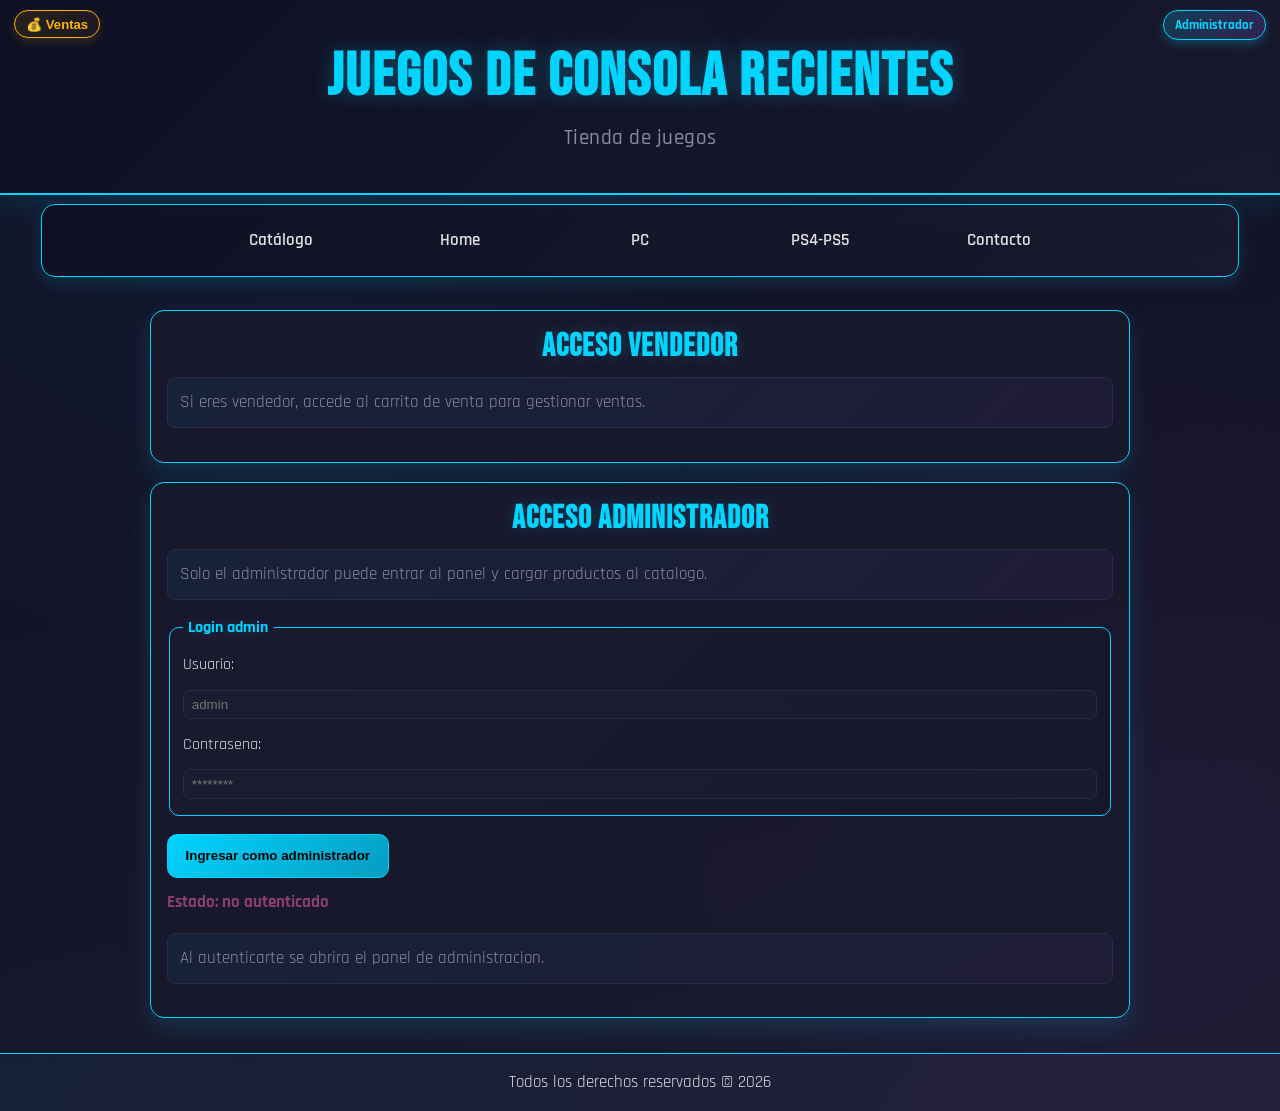
<file: htmls/consultas-admin.html>
<!DOCTYPE html>
<html lang="es">
<head>
    <meta charset="UTF-8" />
    <meta name="viewport" content="width=device-width, initial-scale=1.0" />
    <link rel="stylesheet" href="../css/estilos.css" />
    <title>Gestionar Consultas | Admin</title>
    <style>
        .consultas-layout {
            display: grid;
            grid-template-columns: 1.2fr 1fr;
            gap: 12px;
            align-items: start;
        }

        .consultas-tabla-wrap {
            border: 1px solid var(--line);
            border-radius: 10px;
            overflow: auto;
            background: rgba(15, 15, 35, 0.42);
        }

        .consultas-tabla {
            width: 100%;
            border-collapse: collapse;
            min-width: 720px;
        }

        .consultas-tabla th,
        .consultas-tabla td {
            padding: 8px 10px;
            border-bottom: 1px solid rgba(255, 255, 255, 0.08);
            text-align: left;
            white-space: nowrap;
        }

        .consultas-tabla th {
            color: var(--accent);
            font-size: 0.85rem;
            background: rgba(0, 0, 0, 0.18);
        }

        .consulta-badge {
            display: inline-flex;
            align-items: center;
            justify-content: center;
            padding: 0.2rem 0.55rem;
            border-radius: 999px;
            border: 1px solid var(--line);
            font-size: 0.8rem;
            font-weight: 700;
        }

        .consulta-badge.pendiente {
            color: #ffd166;
            border-color: #ffd166;
            background: rgba(255, 209, 102, 0.15);
        }

        .consulta-badge.respondida {
            color: #00d4ff;
            border-color: #00d4ff;
            background: rgba(0, 212, 255, 0.15);
        }

        .detalle-consulta {
            border: 1px solid var(--line);
            border-radius: 10px;
            padding: 12px;
            background: rgba(15, 15, 35, 0.42);
        }

        .detalle-consulta h3 {
            margin-top: 0;
        }

        .detalle-linea {
            margin: 0.3rem 0;
        }

        .detalle-mensaje {
            white-space: pre-wrap;
        }

        .respuestas-lista {
            display: grid;
            gap: 6px;
            margin-top: 8px;
        }

        .respuesta-item {
            border: 1px solid var(--line);
            border-radius: 8px;
            padding: 8px;
            background: rgba(0, 0, 0, 0.2);
        }

        .detalle-vacio {
            color: var(--soft);
            font-style: italic;
        }

        @media (max-width: 980px) {
            .consultas-layout {
                grid-template-columns: 1fr;
            }
        }
    </style>
</head>
<body class="admin-theme">
    <header>
        <a href="tienda.html" class="tienda-mini active" aria-current="page">Administrador</a>
        <h1>Gestion de Consultas</h1>
        <div>
            <p>Revisa consultas enviadas desde el formulario de contacto</p>
        </div>
    </header>

    <nav>
        <ul>
            <li><a href="admin-catalogo.html">Agregar Productos</a></li>
            <li><a href="gestion-juegos.html">Gestionar Catalogo</a></li>
            <li><a href="usuarios.html">Gestionar Usuarios</a></li>
            <li><a href="reportes-ventas.html">Reportes Ventas</a></li>
            <li><a href="gestion-ventas.html">Gestionar Ventas</a></li>
            <li><a href="consultas-admin.html" class="active" aria-current="page">Gestionar Consultas</a></li>
        </ul>
    </nav>

    <main>
        <article>
            <h2>Consultas recibidas</h2>
            <p id="consultas-vacio" class="nota">No hay consultas registradas.</p>
            <div class="consultas-layout">
                <div class="consultas-tabla-wrap">
                    <table class="consultas-tabla" aria-label="Listado de consultas">
                        <thead>
                            <tr>
                                <th>Codigo</th>
                                <th>Fecha</th>
                                <th>Nombre</th>
                                <th>Motivo</th>
                                <th>Estado</th>
                                <th>Detalle</th>
                            </tr>
                        </thead>
                        <tbody id="consultas-tbody"></tbody>
                    </table>
                </div>

                <section id="consulta-detalle" class="detalle-consulta">
                    <p class="detalle-vacio">Selecciona una consulta para ver su detalle.</p>
                </section>
            </div>
            <button id="btn-logout-consultas" class="btn-eliminar" type="button">Cerrar sesion admin</button>
        </article>
    </main>

    <footer>
        <p id="parrafo1">Todos los derechos reservados &copy; 2026</p>
    </footer>

    <script src="../js/global-session.js"></script>
    <script src="../js/consultas-admin.js"></script>
</body>
</html>
</file>
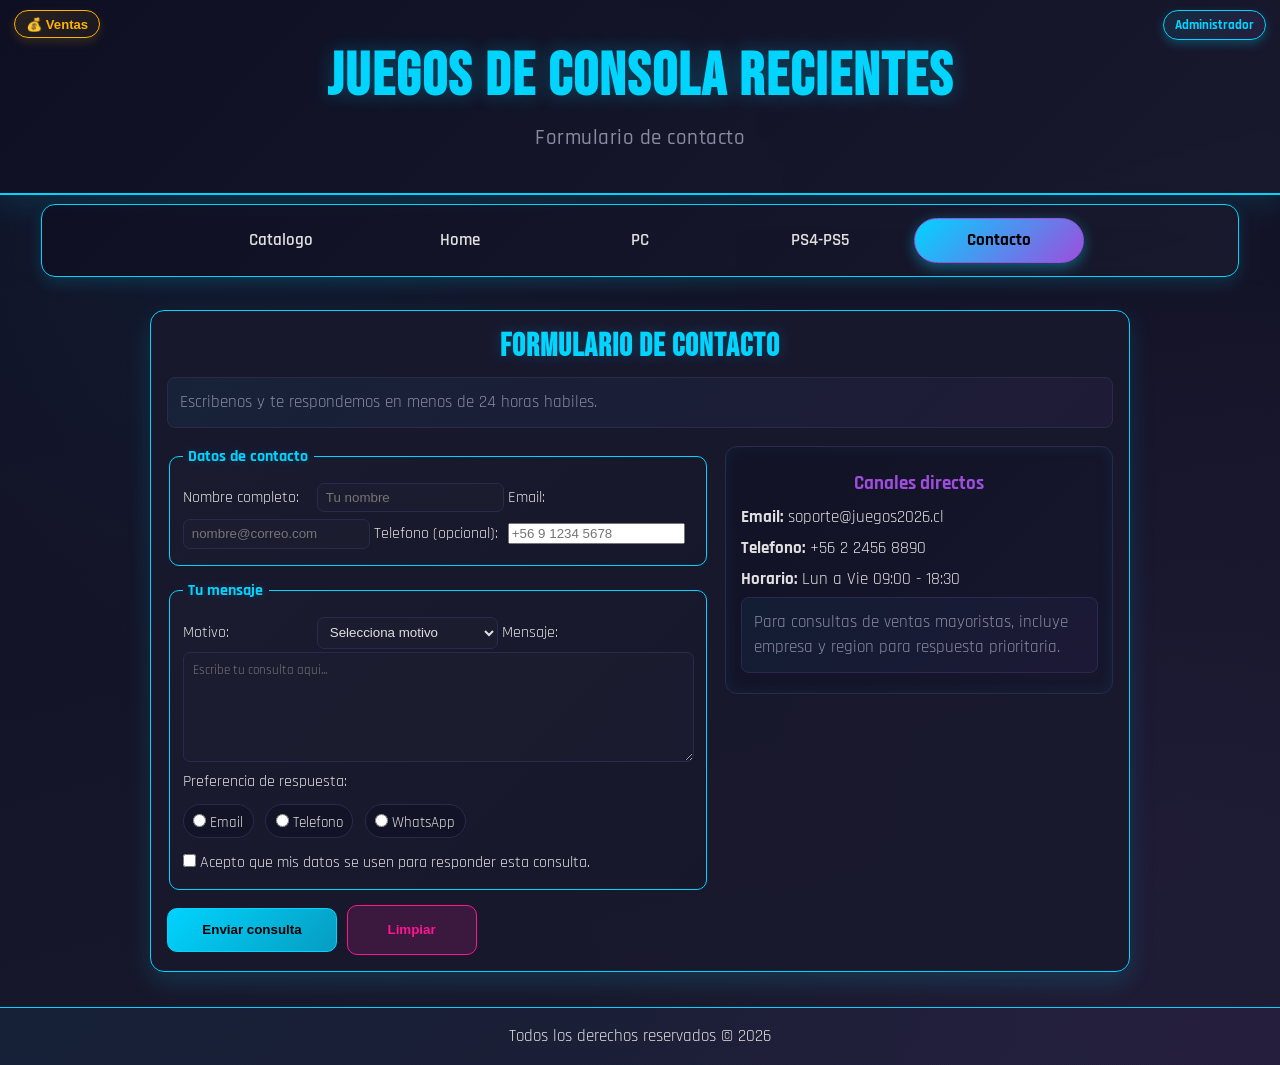
<file: htmls/contacto.html>
﻿<!DOCTYPE html>
<html lang="es">
<head>
    <meta charset="UTF-8">
    <meta name="viewport" content="width=device-width, initial-scale=1.0">
    <link rel="stylesheet" href="../css/estilos.css" />
    <title>Contacto</title>
</head>
<body>
    <header>
        <a href="tienda.html" class="tienda-mini">Administrador</a>
        <h1>Juegos de Consola Recientes</h1>
        <div>
            <p>Formulario de contacto</p>
        </div>
    </header>

    <nav>
        <ul>
            <li><a href="catalogo.html">Catalogo</a></li>
            <li><a href="carrito-venta.html">Carrito de Venta</a></li>
            <li><a href="../index.html">Home</a></li>
            <li><a href="pc.html">PC</a></li>
            <li><a href="ps4-ps5.html">PS4-PS5</a></li>
            <li><a href="contacto.html" class="active" aria-current="page">Contacto</a></li>
        </ul>
    </nav>

    <main>
        <article>
            <h2>Formulario de Contacto</h2>
            <p class="nota">Escribenos y te respondemos en menos de 24 horas habiles.</p>

            <div class="contacto-layout">
                <form id="contacto-form" action="#" method="post" class="formulario-contacto contacto-form-modern" novalidate>
                    <fieldset>
                        <legend>Datos de contacto</legend>

                        <label for="contacto-nombre">Nombre completo:</label>
                        <input id="contacto-nombre" name="nombre" type="text" autocomplete="name" placeholder="Tu nombre" required minlength="2" />

                        <label for="contacto-email">Email:</label>
                        <input id="contacto-email" name="email" type="email" autocomplete="email" placeholder="nombre@correo.com" required />

                        <label for="contacto-telefono">Telefono (opcional):</label>
                        <input id="contacto-telefono" name="telefono" type="tel" autocomplete="tel" placeholder="+56 9 1234 5678" pattern="[0-9+ ]{8,18}" />
                    </fieldset>

                    <fieldset>
                        <legend>Tu mensaje</legend>

                        <label for="contacto-motivo">Motivo:</label>
                        <select id="contacto-motivo" name="motivo" required>
                            <option value="">Selecciona motivo</option>
                            <option value="soporte">Soporte tecnico</option>
                            <option value="compra">Compra y disponibilidad</option>
                            <option value="facturacion">Facturacion</option>
                            <option value="alianza">Alianza comercial</option>
                            <option value="otro">Otro</option>
                        </select>

                        <label for="contacto-mensaje">Mensaje:</label>
                        <textarea id="contacto-mensaje" name="mensaje" rows="5" maxlength="1000" placeholder="Escribe tu consulta aqui..." required minlength="15"></textarea>

                        <label>Preferencia de respuesta:</label>
                        <div class="contacto-opciones">
                            <label><input type="radio" name="preferencia" value="email" required /> Email</label>
                            <label><input type="radio" name="preferencia" value="telefono" /> Telefono</label>
                            <label><input type="radio" name="preferencia" value="whatsapp" /> WhatsApp</label>
                        </div>

                        <label class="contacto-consentimiento">
                            <input type="checkbox" name="consentimiento" required />
                            Acepto que mis datos se usen para responder esta consulta.
                        </label>
                    </fieldset>

                    <div class="contacto-actions">
                        <input type="submit" value="Enviar consulta" />
                        <button type="reset" class="btn-eliminar">Limpiar</button>
                    </div>

                    <p id="contacto-feedback" class="nota" aria-live="polite"></p>
                </form>

                <aside class="contacto-info">
                    <h3>Canales directos</h3>
                    <p><strong>Email:</strong> soporte@juegos2026.cl</p>
                    <p><strong>Telefono:</strong> +56 2 2456 8890</p>
                    <p><strong>Horario:</strong> Lun a Vie 09:00 - 18:30</p>
                    <p class="nota">Para consultas de ventas mayoristas, incluye empresa y region para respuesta prioritaria.</p>
                </aside>
            </div>
        </article>
    </main>

    <footer>
        <p id="parrafo1">Todos los derechos reservados &copy; 2026</p>
    </footer>
    <script src="../js/global-session.js"></script>
    <script src="../js/contacto.js"></script>
    <script src="../js/ventas.js"></script>
</body>
</html>
</file>
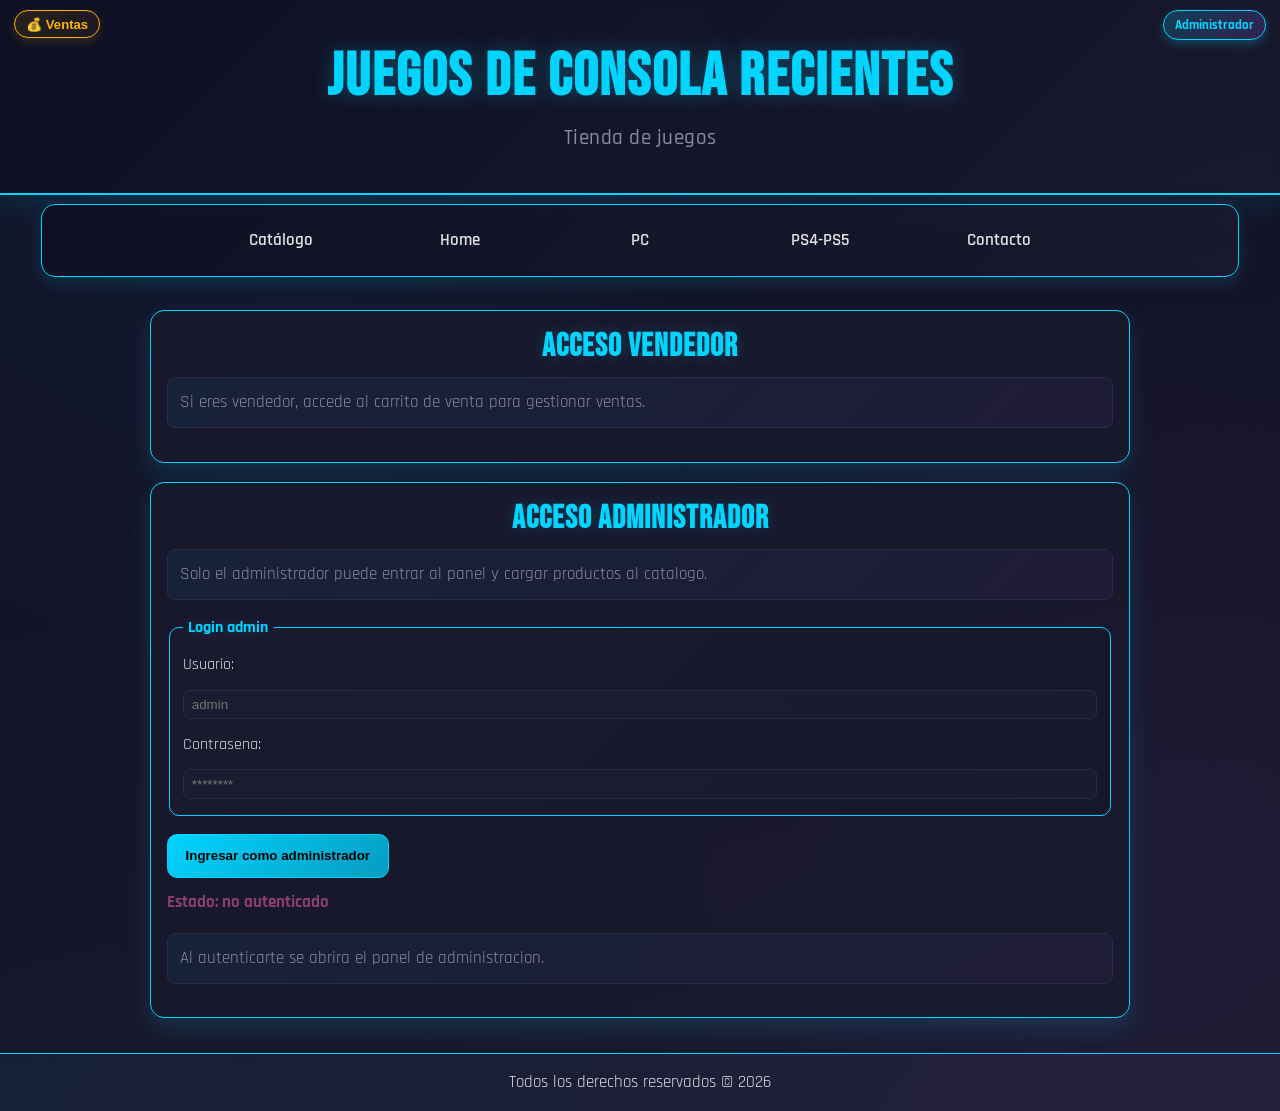
<file: htmls/gestion-juegos.html>
<!DOCTYPE html>
<html lang="es">
<head>
    <meta charset="UTF-8" />
    <meta name="viewport" content="width=device-width, initial-scale=1.0" />
    <link rel="stylesheet" href="../css/estilos.css" />
    <title>Gestión de Catálogo | Tienda</title>
</head>
<body class="admin-theme">
    <header>
        <a href="tienda.html" class="tienda-mini active" aria-current="page">Administrador</a>
        <h1>Gestión de Catálogo</h1>
        <div>
            <p>Agregar y eliminar juegos del catálogo</p>
        </div>
    </header>

    <nav>
        <ul>
            <li><a href="admin-catalogo.html">Agregar Productos</a></li>
            <li><a href="gestion-juegos.html" class="active" aria-current="page">Gestionar Catalogo</a></li>
            <li><a href="usuarios.html">Gestionar Usuarios</a></li>
            <li><a href="reportes-ventas.html">Reportes de Ventas</a></li>
            <li><a href="gestion-ventas.html">Gestionar Ventas</a></li>
            <li><a href="consultas-admin.html">Gestionar Consultas</a></li>
        </ul>
    </nav>

    <main class="admin-manage-main">
        <article class="admin-manage-actions">
            <h2>Agregar juego al catálogo</h2>
            <form id="form-agregar-juego" class="formulario-contacto tienda-form">
                <fieldset>
                    <legend>Nuevo juego</legend>
                    <label for="agregar-nombre">Nombre del juego:</label>
                    <input id="agregar-nombre" name="nombre" type="text" placeholder="Ej: Starfield" required />

                    <label>Disponible en:</label>
                    <div class="checkbox-group">
                        <label class="checkbox-label">
                            <input type="checkbox" name="agregar-plataformas" value="PC" />
                            PC
                        </label>
                        <label class="checkbox-label">
                            <input type="checkbox" name="agregar-plataformas" value="PS4-PS5" />
                            PS4-PS5
                        </label>
                    </div>
                </fieldset>
                <input type="submit" value="Agregar juego" />
            </form>
            <div class="admin-manage-links">
                <a href="admin-catalogo.html" class="admin-link btn-gestion">Volver a Panel Admin</a>
                <a href="usuarios.html" class="admin-link btn-gestion">Gestionar Usuarios</a>
                <a href="reportes-ventas.html" class="admin-link btn-gestion">Reportes de Ventas</a>
                <a href="gestion-ventas.html" class="admin-link btn-gestion">Gestionar Ventas</a>
                <a href="consultas-admin.html" class="admin-link btn-gestion">Gestionar Consultas</a>
            </div>
            <div class="admin-manage-logout">
                <button id="btn-logout-gestion" class="btn-eliminar" type="button">Cerrar sesion admin</button>
            </div>
        </article>

        <article class="admin-manage-content">
            <h2>Catálogo de juegos</h2>
            <div id="msg-vacio" class="nota">No hay juegos en el catálogo.</div>
            <div id="lista-juegos" class="juegos-grid"></div>
        </article>
    </main>

    <footer>
        <p id="parrafo1">Todos los derechos reservados &copy; 2026</p>
    </footer>

    <script src="../js/global-session.js"></script>
    <script src="../js/catalogo-juegos.js"></script>
    <script src="../js/gestion-juegos.js"></script>
</body>
</html>
</file>
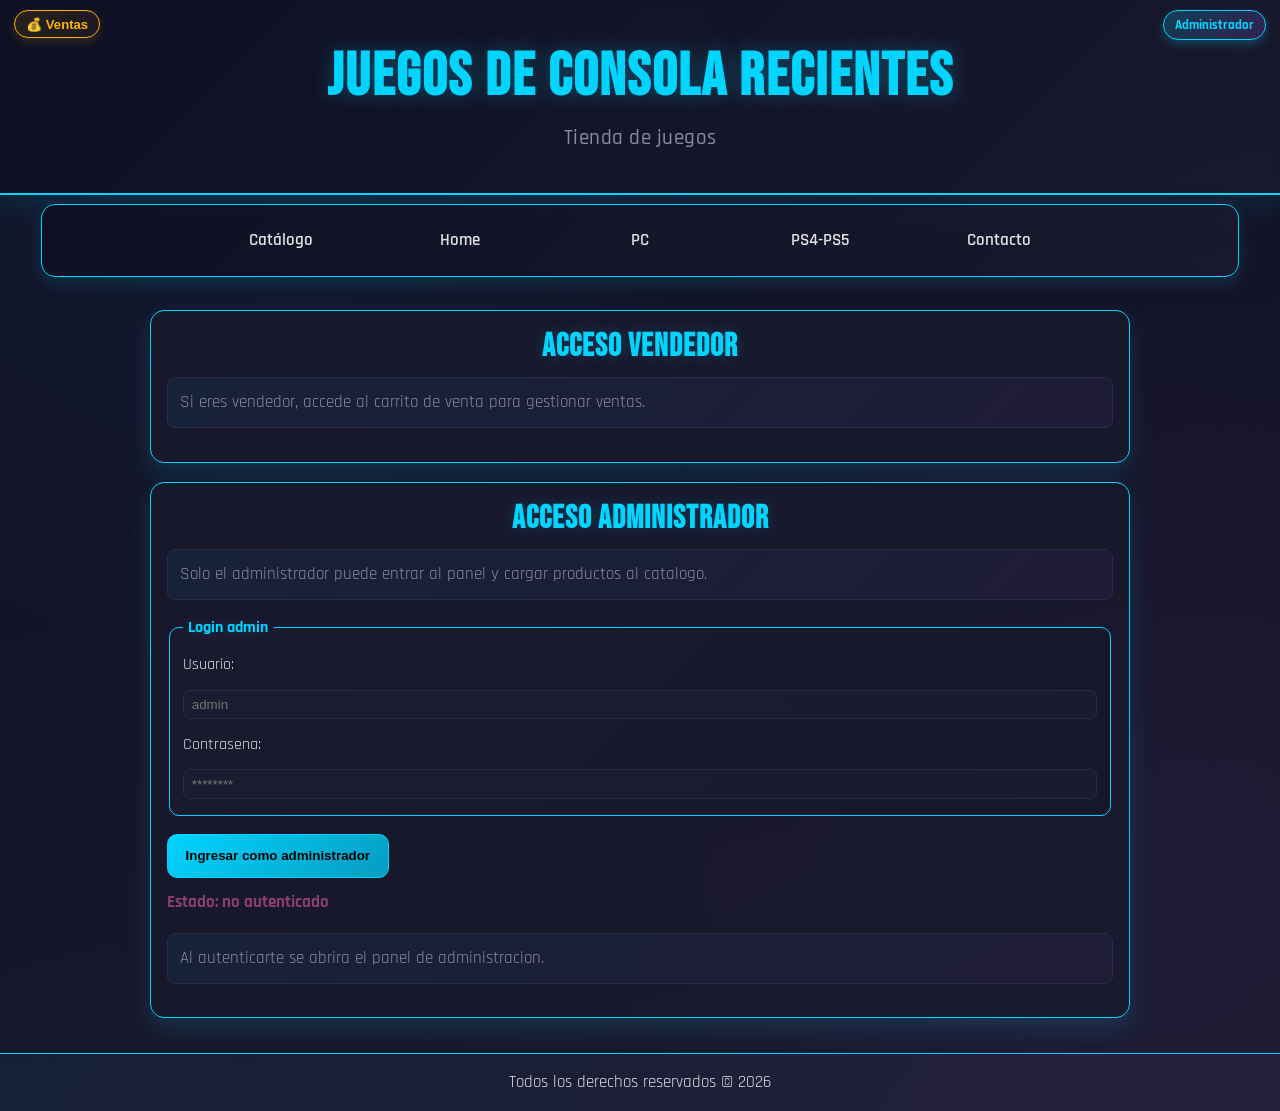
<file: htmls/gestion-ventas.html>
<!DOCTYPE html>
<html lang="es">
<head>
    <meta charset="UTF-8" />
    <meta name="viewport" content="width=device-width, initial-scale=1.0" />
    <link rel="stylesheet" href="../css/estilos.css" />
    <title>Gestion de Ventas | Tienda</title>
</head>
<body class="admin-theme">
    <header>
        <a href="tienda.html" class="tienda-mini active" aria-current="page">Administrador</a>
        <h1>Gestion de Ventas</h1>
        <div>
            <p>Modificar y eliminar ventas registradas</p>
        </div>
    </header>

    <nav>
        <ul>
            <li><a href="admin-catalogo.html">Agregar Productos</a></li>
            <li><a href="gestion-juegos.html">Gestionar Catalogo</a></li>
            <li><a href="usuarios.html">Gestionar Usuarios</a></li>
            <li><a href="reportes-ventas.html">Reportes Ventas</a></li>
            <li><a href="gestion-ventas.html" class="active" aria-current="page">Gestionar Ventas</a></li>
            <li><a href="consultas-admin.html">Gestionar Consultas</a></li>
        </ul>
    </nav>

    <main class="admin-manage-main ventas-admin-main">
        <article class="admin-manage-actions">
            <h2>Ventas registradas</h2>
            <p class="nota">Filtra ventas, revisa el resumen y edita productos con una vista mas ordenada.</p>

            <div class="ventas-admin-toolbar">
                <input id="ventas-admin-busqueda" type="search" placeholder="Buscar por cliente, vendedor, N° venta o producto" />
                <select id="ventas-admin-filtro-vendedor">
                    <option value="">Todos los vendedores</option>
                </select>
                <select id="ventas-admin-orden">
                    <option value="fecha_desc">Mas recientes</option>
                    <option value="fecha_asc">Mas antiguas</option>
                    <option value="total_desc">Mayor total</option>
                    <option value="total_asc">Menor total</option>
                </select>
                <button id="btn-ventas-admin-limpiar" type="button" class="btn-inacap">Limpiar filtros</button>
            </div>

            <p id="ventas-admin-resumen" class="nota">Ventas: 0 | Total: $0 CLP</p>
        </article>

        <article class="admin-manage-content">
            <p id="ventas-admin-vacio" class="nota">No hay ventas para gestionar.</p>
            <div id="ventas-admin-lista" class="tienda-grid ventas-admin-grid"></div>
        </article>

        <article class="admin-manage-logout">
            <button id="btn-logout-gestion-ventas" class="btn-eliminar" type="button">Cerrar sesion admin</button>
        </article>
    </main>

    <footer>
        <p id="parrafo1">Todos los derechos reservados &copy; 2026</p>
    </footer>

    <script src="../js/global-session.js"></script>
    <script src="../js/gestion-ventas.js"></script>
</body>
</html>
</file>
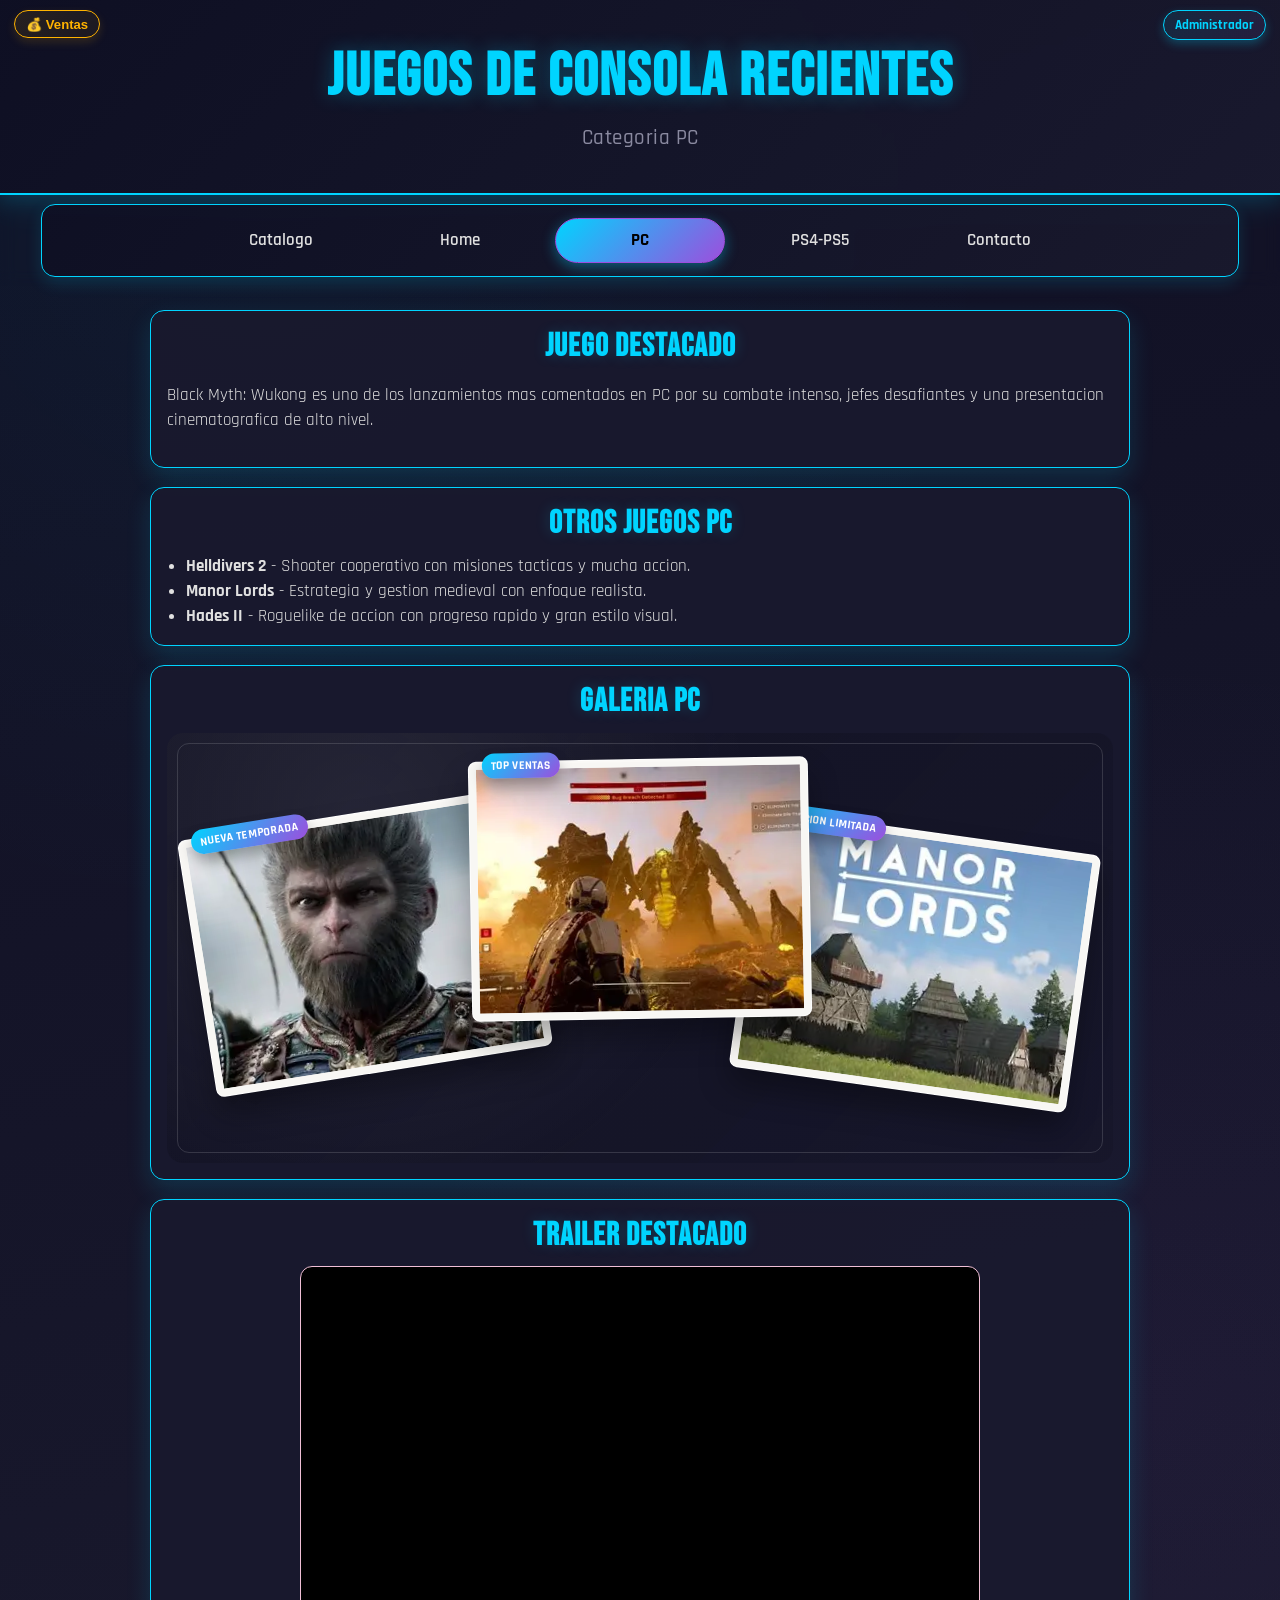
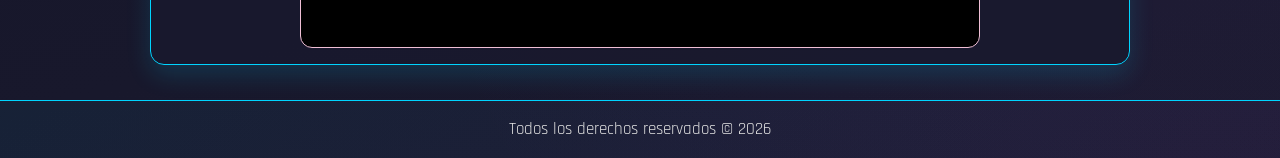
<file: htmls/pc.html>
﻿<!DOCTYPE html>
<html lang="es">
<head>
    <meta charset="UTF-8" />
    <meta name="viewport" content="width=device-width, initial-scale=1.0" />
    <link rel="stylesheet" href="../css/estilos.css" />
    <title>PC | Juegos Recientes</title>
</head>
<body>
    <header>
        <a href="tienda.html" class="tienda-mini">Administrador</a>
        <h1>Juegos de Consola Recientes</h1>
        <div>
            <p>Categoria PC</p>
        </div>
    </header>

    <nav>
        <ul>
            <li><a href="catalogo.html">Catalogo</a></li>
            <li><a href="carrito-venta.html">Carrito de Venta</a></li>
            <li><a href="../index.html">Home</a></li>
            <li><a href="pc.html" class="active" aria-current="page">PC</a></li>
            <li><a href="ps4-ps5.html">PS4-PS5</a></li>
            <li><a href="contacto.html">Contacto</a></li>
        </ul>
    </nav>

    <main>
        <article>
            <h2>Juego destacado</h2>
            <p>
                Black Myth: Wukong es uno de los lanzamientos mas comentados en PC por su combate intenso,
                jefes desafiantes y una presentacion cinematografica de alto nivel.
            </p>
        </article>

        <article>
            <h2>Otros juegos PC</h2>
            <ul>
                <li><strong>Helldivers 2</strong> - Shooter cooperativo con misiones tacticas y mucha accion.</li>
                <li><strong>Manor Lords</strong> - Estrategia y gestion medieval con enfoque realista.</li>
                <li><strong>Hades II</strong> - Roguelike de accion con progreso rapido y gran estilo visual.</li>
            </ul>
        </article>

        <article>
            <h2>Galeria PC</h2>
            <div class="galeria galeria-superpuesta">
                <div class="galeria-item">
                    <span class="galeria-tag">Nueva temporada</span>
                    <img src="../image/shaum1.jpg" alt="Imagen PC 1" />
                </div>
                <div class="galeria-item">
                    <span class="galeria-tag">Top ventas</span>
                    <img src="../image/shaum2.jpg" alt="Imagen PC 2" />
                </div>
                <div class="galeria-item">
                    <span class="galeria-tag">Edicion limitada</span>
                    <img src="../image/shaum3.jpg" alt="Imagen PC 3" />
                </div>
            </div>
        </article>

        <article>
            <h2>Trailer destacado</h2>
            <iframe width="680" height="382" src="https://www.youtube.com/embed/-Lc2sLpWD3E" title="PC Gaming Trailer" frameborder="0" allow="accelerometer; autoplay; clipboard-write; encrypted-media; gyroscope; picture-in-picture; web-share" referrerpolicy="strict-origin-when-cross-origin" allowfullscreen></iframe>
        </article>
    </main>

    <footer>
        <p id="parrafo1">Todos los derechos reservados &copy; 2026</p>
        <script src="../js/global-session.js"></script>
        <script src="../js/ventas.js"></script>
    </footer>
</body>
</html>
</file>
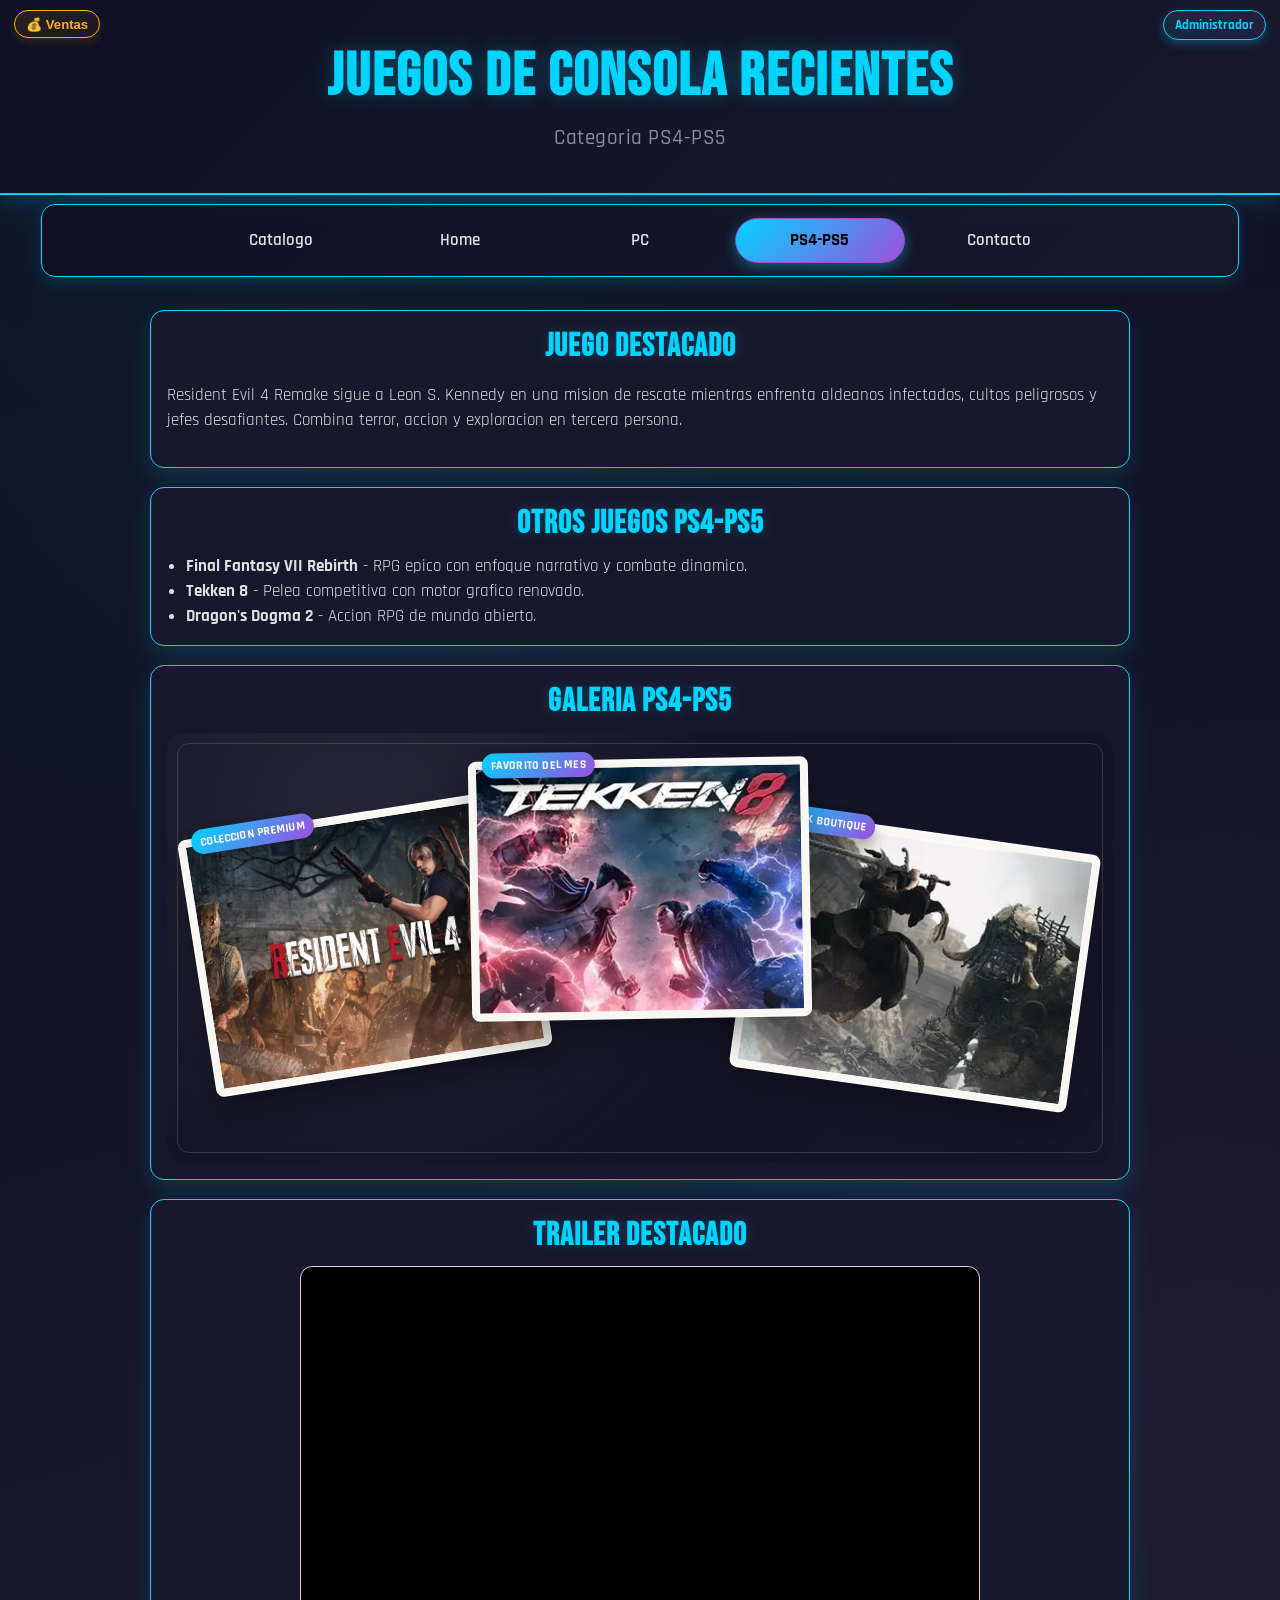
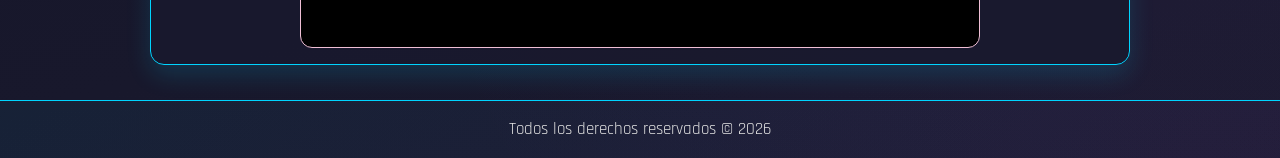
<file: htmls/ps4-ps5.html>
﻿<!DOCTYPE html>
<html lang="es">
<head>
    <meta charset="UTF-8" />
    <meta name="viewport" content="width=device-width, initial-scale=1.0" />
    <link rel="stylesheet" href="../css/estilos.css" />
    <title>PS4-PS5 | Juegos Recientes</title>
</head>
<body>
    <header>
        <a href="tienda.html" class="tienda-mini">Administrador</a>
        <h1>Juegos de Consola Recientes</h1>
        <div>
            <p>Categoria PS4-PS5</p>
        </div>
    </header>

    <nav>
        <ul>
            <li><a href="catalogo.html">Catalogo</a></li>
            <li><a href="carrito-venta.html">Carrito de Venta</a></li>
            <li><a href="../index.html">Home</a></li>
            <li><a href="pc.html">PC</a></li>
            <li><a href="ps4-ps5.html" class="active" aria-current="page">PS4-PS5</a></li>
            <li><a href="contacto.html">Contacto</a></li>
        </ul>
    </nav>

    <main>
        <article>
            <h2>Juego destacado</h2>
            <p>
                Resident Evil 4 Remake sigue a Leon S. Kennedy en una mision de rescate mientras enfrenta aldeanos infectados,
                cultos peligrosos y jefes desafiantes. Combina terror, accion y exploracion en tercera persona.
            </p>
        </article>

        <article>
            <h2>Otros juegos PS4-PS5</h2>
            <ul>
                <li><strong>Final Fantasy VII Rebirth</strong> - RPG epico con enfoque narrativo y combate dinamico.</li>
                <li><strong>Tekken 8</strong> - Pelea competitiva con motor grafico renovado.</li>
                <li><strong>Dragon's Dogma 2</strong> - Accion RPG de mundo abierto.</li>
            </ul>
        </article>

        <article>
            <h2>Galeria PS4-PS5</h2>
            <div class="galeria galeria-superpuesta">
                <div class="galeria-item">
                    <span class="galeria-tag">Coleccion premium</span>
                    <img src="../image/shaum4.jpg" alt="Imagen PS 1" />
                </div>
                <div class="galeria-item">
                    <span class="galeria-tag">Favorito del mes</span>
                    <img src="../image/shaum5.jpg" alt="Imagen PS 2" />
                </div>
                <div class="galeria-item">
                    <span class="galeria-tag">Look boutique</span>
                    <img src="../image/shaum6.jpg" alt="Imagen PS 3" />
                </div>
            </div>
        </article>

        <article>
            <h2>Trailer destacado</h2>
            <iframe width="680" height="382" src="https://www.youtube.com/embed/Id2EaldBaWw" title="Resident Evil 4 - Trailer" frameborder="0" allow="accelerometer; autoplay; clipboard-write; encrypted-media; gyroscope; picture-in-picture; web-share" referrerpolicy="strict-origin-when-cross-origin" allowfullscreen></iframe>
        </article>
    </main>

    <footer>
        <p id="parrafo1">Todos los derechos reservados &copy; 2026</p>
        <script src="../js/global-session.js"></script>
        <script src="../js/ventas.js"></script>
    </footer>
</body>
</html>
</file>
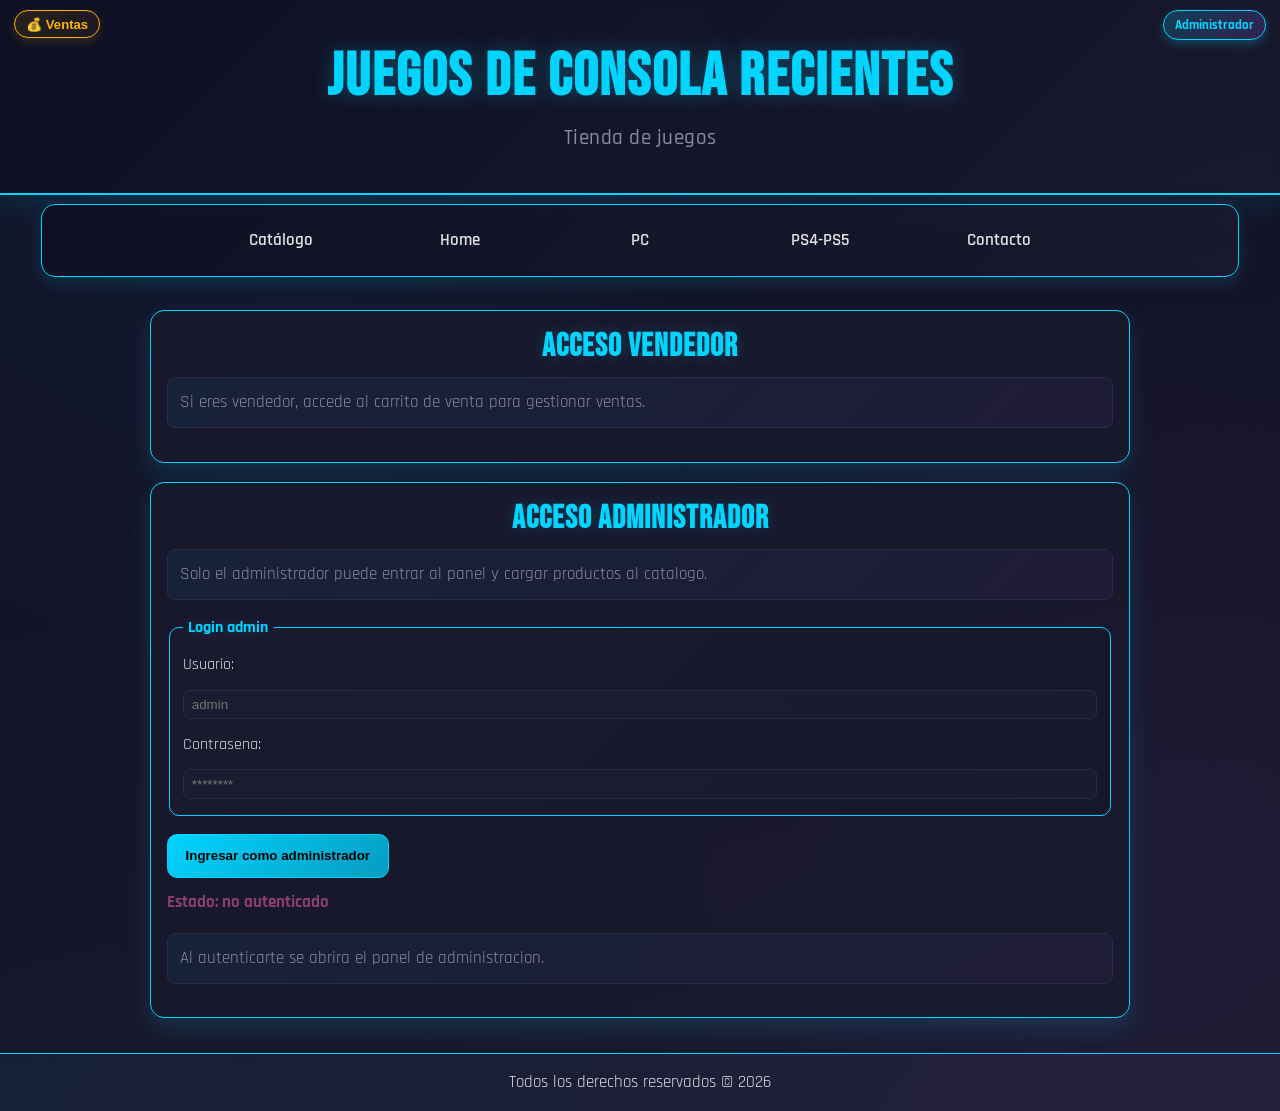
<file: htmls/reportes-ventas.html>
﻿<!DOCTYPE html>
<html lang="es">
<head>
    <meta charset="UTF-8" />
    <meta name="viewport" content="width=device-width, initial-scale=1.0" />
    <link rel="stylesheet" href="../css/estilos.css" />
    <title>Reportes de Ventas | Admin</title>
    <style>
        .kpi-grid {
            display: grid;
            grid-template-columns: repeat(auto-fit, minmax(220px, 1fr));
            gap: 12px;
        }

        .kpi-card {
            border: 1px solid var(--accent);
            border-radius: 12px;
            background: linear-gradient(135deg, rgba(15, 15, 35, 0.95), rgba(26, 26, 46, 0.95));
            padding: 12px;
        }

        .filtros-kpi {
            display: grid;
            grid-template-columns: repeat(auto-fit, minmax(180px, 1fr));
            gap: 10px;
            margin-bottom: 12px;
            align-items: end;
        }

        .filtros-kpi label {
            display: block;
            font-size: 0.85rem;
            color: var(--soft);
            margin-bottom: 4px;
        }

        .filtros-kpi select,
        .filtros-kpi input {
            width: 100%;
            padding: 9px;
            background: rgba(30, 30, 50, 0.6);
            color: var(--text);
            border: 1px solid var(--line);
            border-radius: 8px;
        }

        .filtros-kpi button {
            min-height: 42px;
            margin-top: 0;
        }

        #filtro-resumen {
            margin-top: 4px;
            margin-bottom: 10px;
        }

        .kpi-titulo {
            font-size: 0.9rem;
            color: var(--soft);
            margin: 0 0 6px 0;
            text-transform: uppercase;
            letter-spacing: 0.5px;
        }

        .kpi-valor {
            font-size: 1.35rem;
            color: var(--accent);
            margin: 0;
            font-weight: 700;
        }

        .ventas-tabla-wrap {
            overflow-x: auto;
            border: 1px solid var(--line);
            border-radius: 10px;
            background: rgba(15, 15, 35, 0.45);
        }

        .ventas-tabla {
            width: 100%;
            border-collapse: collapse;
            min-width: 700px;
        }

        .ventas-tabla thead th {
            text-align: left;
            padding: 8px 10px;
            font-size: 0.85rem;
            color: var(--accent);
            border-bottom: 1px solid var(--line);
            background: rgba(0, 0, 0, 0.18);
        }

        .ventas-tabla tbody td {
            padding: 8px 10px;
            border-bottom: 1px solid rgba(255, 255, 255, 0.08);
            font-size: 0.88rem;
            color: var(--text);
            white-space: nowrap;
        }

        .ventas-tabla tbody tr:last-child td {
            border-bottom: none;
        }

        .ventas-tabla .total-col {
            color: #ffb300;
            font-weight: 700;
        }

        .ranking-lista {
            margin: 0;
            padding-left: 18px;
        }
    </style>
</head>
<body class="admin-theme">
    <header>
        <a href="tienda.html" class="tienda-mini active" aria-current="page">Administrador</a>
        <h1>Reportes de Ventas</h1>
        <div>
            <p>Solo administradores pueden ver KPI y detalle de ventas</p>
        </div>
    </header>

    <nav>
        <ul>
            <li><a href="admin-catalogo.html">Agregar Productos</a></li>
            <li><a href="gestion-juegos.html">Gestionar Catalogo</a></li>
            <li><a href="usuarios.html">Gestionar Usuarios</a></li>
            <li><a href="reportes-ventas.html" class="active" aria-current="page">Reportes Ventas</a></li>
            <li><a href="gestion-ventas.html">Gestionar Ventas</a></li>
            <li><a href="consultas-admin.html">Gestionar Consultas</a></li>
        </ul>
    </nav>

    <main>
        <article>
            <h2>KPIs Automaticos</h2>
            <div class="filtros-kpi">
                <div>
                    <label for="filtro-periodo">Periodo</label>
                    <select id="filtro-periodo">
                        <option value="todo" selected>Todo</option>
                        <option value="hoy">Hoy</option>
                        <option value="semana">Ultimos 7 dias</option>
                        <option value="mes">Ultimos 30 dias</option>
                        <option value="personalizado">Personalizado</option>
                    </select>
                </div>
                <div>
                    <label for="filtro-fecha-desde">Desde</label>
                    <input id="filtro-fecha-desde" type="date" disabled />
                </div>
                <div>
                    <label for="filtro-fecha-hasta">Hasta</label>
                    <input id="filtro-fecha-hasta" type="date" disabled />
                </div>
                <button id="btn-aplicar-periodo" class="btn-inacap" type="button">Aplicar filtro</button>
            </div>
            <p id="filtro-resumen" class="nota">Mostrando datos de: Todo</p>
            <div class="kpi-grid">
                <div class="kpi-card">
                    <p class="kpi-titulo">Ventas Totales</p>
                    <p id="kpi-ventas-totales" class="kpi-valor">0</p>
                </div>
                <div class="kpi-card">
                    <p class="kpi-titulo">Monto Total Vendido</p>
                    <p id="kpi-monto-total" class="kpi-valor">$0</p>
                </div>
                <div class="kpi-card">
                    <p class="kpi-titulo">Mejor Vendedor</p>
                    <p id="kpi-mejor-vendedor" class="kpi-valor">-</p>
                </div>
                <div class="kpi-card">
                    <p class="kpi-titulo">Producto Mas Vendido</p>
                    <p id="kpi-top-producto" class="kpi-valor">-</p>
                </div>
            </div>
        </article>

        <article>
            <h2>Top Productos Vendidos</h2>
            <ol id="ranking-productos" class="ranking-lista"></ol>
            <p id="ranking-vacio" class="nota">Aun no hay ventas registradas.</p>
        </article>

        <article>
            <h2>Graficos de Ventas</h2>
            <div class="charts-grid">
                <section class="chart-card">
                    <h3>Ventas por vendedor (monto)</h3>
                    <div id="chart-vendedores" class="bar-chart"></div>
                </section>
                <section class="chart-card">
                    <h3>Top productos (unidades)</h3>
                    <div id="chart-productos" class="bar-chart"></div>
                </section>
            </div>
            <p id="charts-vacio" class="nota">No hay datos suficientes para mostrar graficos.</p>
        </article>

        <article>
            <h2>Detalle de Ventas</h2>
            <p id="ventas-vacio" class="nota">No hay ventas finalizadas.</p>
            <div id="ventas-tabla-wrap" class="ventas-tabla-wrap">
                <table class="ventas-tabla" aria-label="Resumen de ventas">
                    <thead>
                        <tr>
                            <th>Venta</th>
                            <th>Fecha</th>
                            <th>Cliente</th>
                            <th>Vendedor</th>
                            <th>Productos</th>
                            <th>Items</th>
                            <th>Total</th>
                        </tr>
                    </thead>
                    <tbody id="ventas-tbody"></tbody>
                </table>
            </div>
            <button id="btn-logout-reportes" class="btn-eliminar" type="button">Cerrar sesion admin</button>
        </article>
    </main>

    <footer>
        <p id="parrafo1">Todos los derechos reservados &copy; 2026</p>
    </footer>

    <script src="../js/global-session.js"></script>
    <script src="../js/reportes-ventas.js"></script>
</body>
</html>
</file>
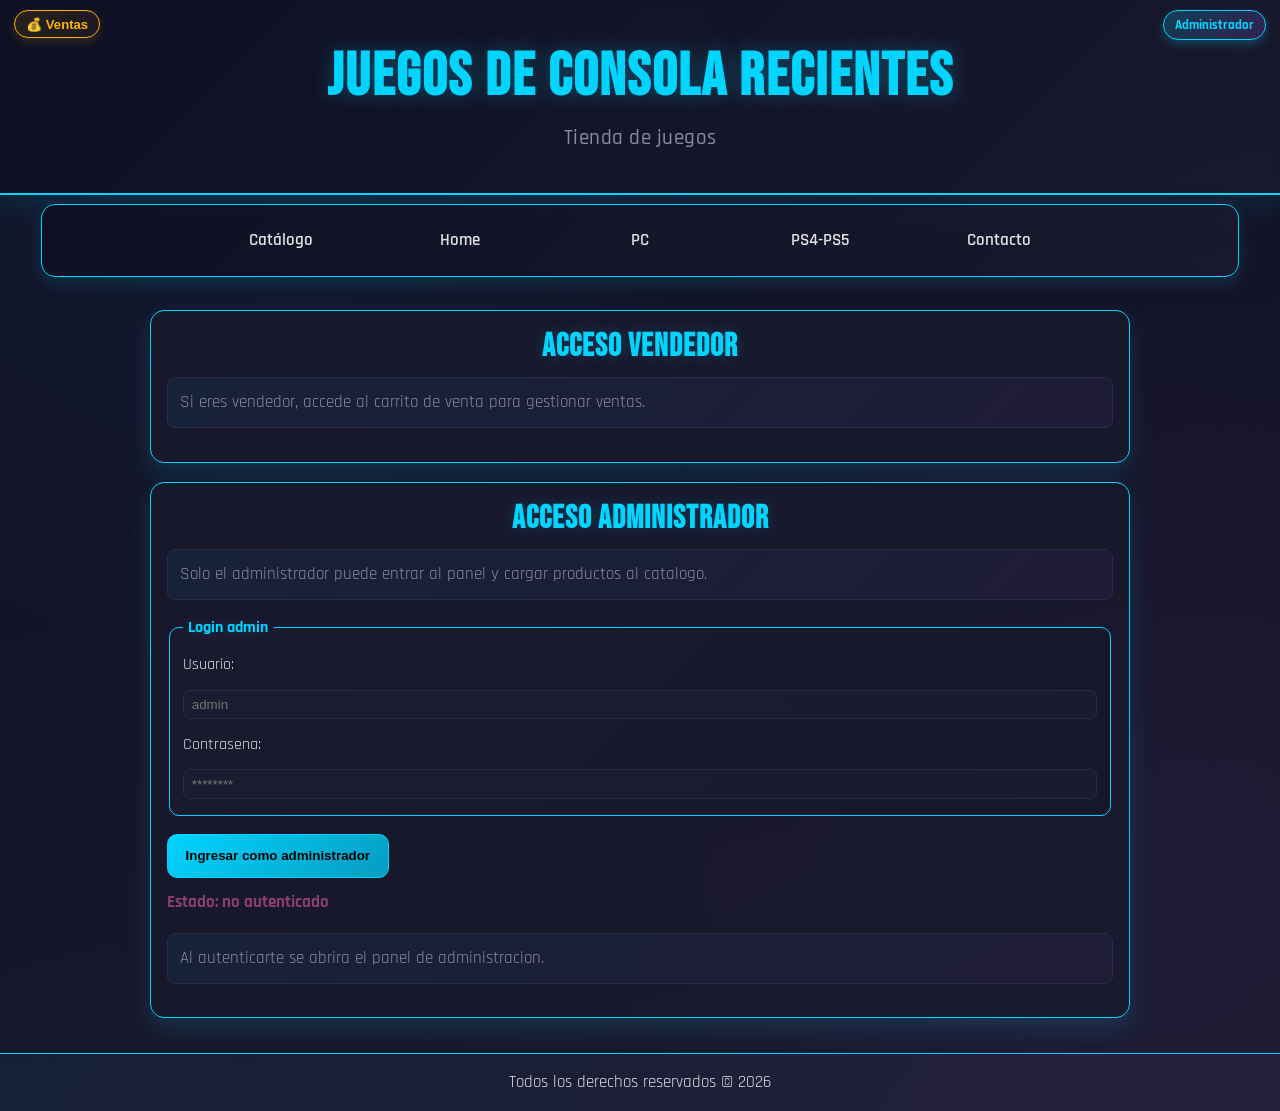
<file: htmls/tienda.html>
<!DOCTYPE html>
<html lang="es">
<head>
    <meta charset="UTF-8" />
    <meta name="viewport" content="width=device-width, initial-scale=1.0" />
    <link rel="stylesheet" href="../css/estilos.css" />
    <title>Tienda | Juegos Recientes</title>
</head>
<body>
    <header>
        <a href="tienda.html" class="tienda-mini active" aria-current="page">Administrador</a>
        <h1>Juegos de Consola Recientes</h1>
        <div>
            <p>Tienda de juegos</p>
        </div>
    </header>

    <nav>
        <ul>
            <li><a href="catalogo.html">Catálogo</a></li>
            <li><a href="carrito-venta.html">Carrito de Venta</a></li>
            <li><a href="../index.html">Home</a></li>
            <li><a href="pc.html">PC</a></li>
            <li><a href="ps4-ps5.html">PS4-PS5</a></li>
            <li><a href="contacto.html">Contacto</a></li>
        </ul>
    </nav>

    <main>
        <article>
            <h2>Acceso Vendedor</h2>
            <p class="nota">Si eres vendedor, accede al carrito de venta para gestionar ventas.</p>
            <a href="carrito-venta.html" class="btn-primary-link">Ir a Carrito de Venta</a>
        </article>

        <article>
            <h2>Acceso administrador</h2>
            <p class="nota">Solo el administrador puede entrar al panel y cargar productos al catalogo.</p>
            <form id="form-login-admin" class="formulario-contacto tienda-form">
                <fieldset>
                    <legend>Login admin</legend>
                    <label for="admin-user">Usuario:</label>
                    <input id="admin-user" name="usuario" type="text" placeholder="admin" required />

                    <label for="admin-pass">Contrasena:</label>
                    <input id="admin-pass" name="clave" type="password" placeholder="********" required />
                </fieldset>
                <input type="submit" value="Ingresar como administrador" />
            </form>
            <p id="estado-admin" class="estado-admin">Estado: no autenticado</p>
            <p class="nota">Al autenticarte se abrira el panel de administracion.</p>
            <a id="link-panel-admin" class="admin-link hidden" href="admin-catalogo.html">Ir al panel ahora</a>
        </article>
    </main>

    <footer>
        <p id="parrafo1">Todos los derechos reservados &copy; 2026</p>
    </footer>

    <script src="../js/global-session.js"></script>
    <script src="../js/tienda.js"></script>
        <script src="../js/ventas.js"></script>
</body>
</html>
</file>
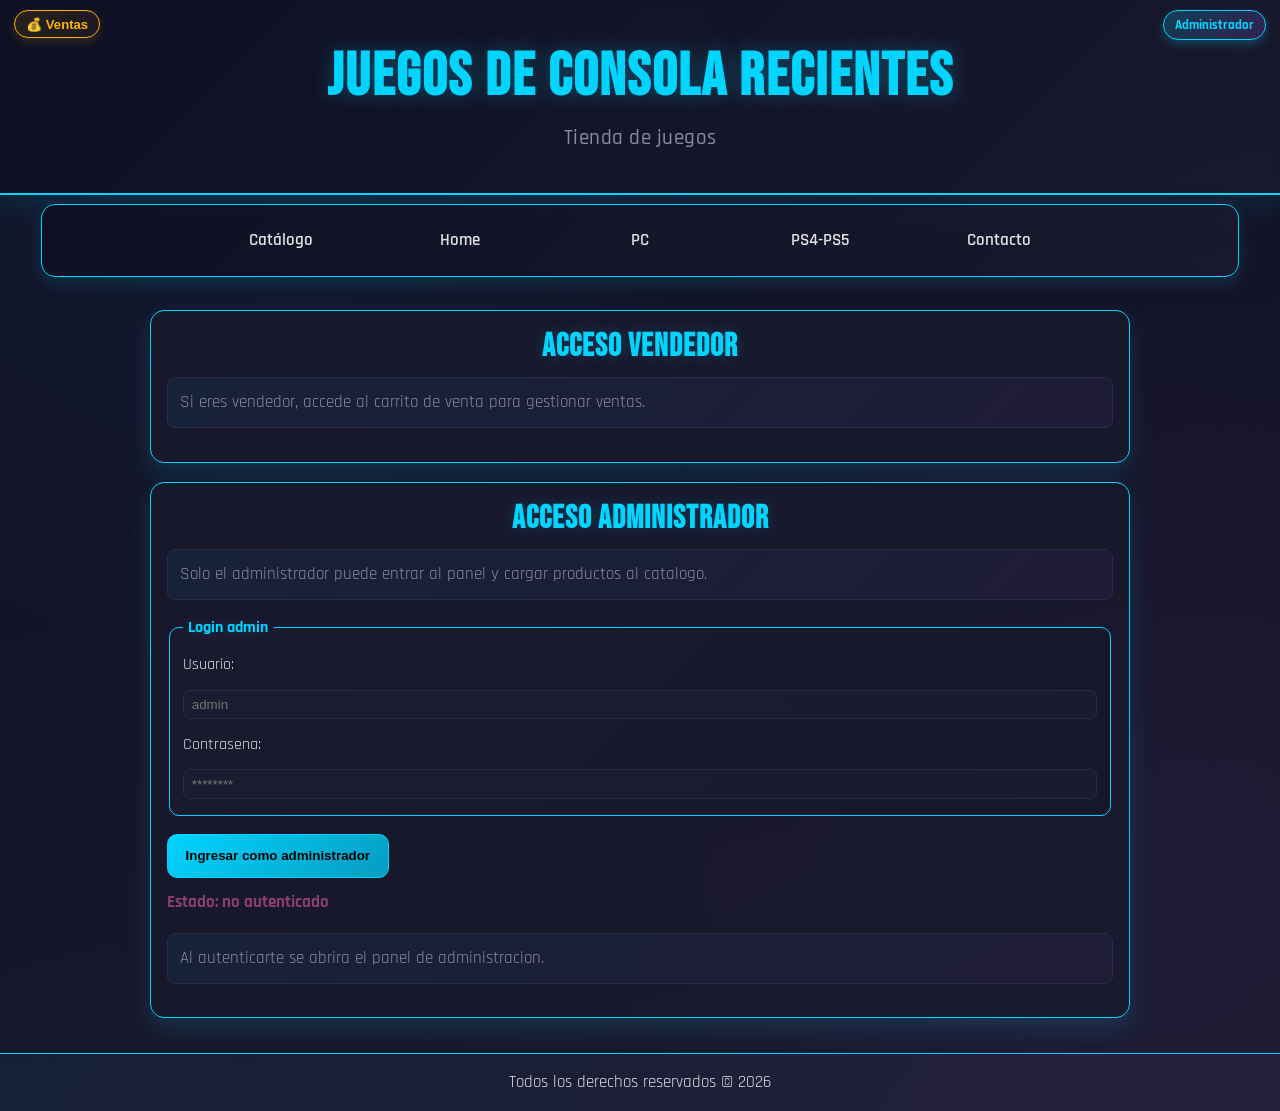
<file: htmls/usuarios.html>
<!DOCTYPE html>
<html lang="es">
<head>
    <meta charset="UTF-8" />
    <meta name="viewport" content="width=device-width, initial-scale=1.0" />
    <link rel="stylesheet" href="../css/estilos.css" />
    <title>Gestion de Usuarios | Tienda</title>
</head>
<body class="admin-theme">
    <header>
        <a href="tienda.html" class="tienda-mini active" aria-current="page">Administrador</a>
        <h1>Gestion de Usuarios</h1>
        <div>
            <p>Solo administradores pueden crear cuentas y privilegios</p>
        </div>
    </header>

    <nav>
        <ul>
            <li><a href="admin-catalogo.html">Agregar Productos</a></li>
            <li><a href="gestion-juegos.html">Gestionar Catalogo</a></li>
            <li><a href="usuarios.html" class="active" aria-current="page">Gestionar Usuarios</a></li>
            <li><a href="reportes-ventas.html">Reportes de Ventas</a></li>
            <li><a href="gestion-ventas.html">Gestionar Ventas</a></li>
            <li><a href="consultas-admin.html">Gestionar Consultas</a></li>
        </ul>
    </nav>

    <main class="admin-manage-main">
        <article class="admin-manage-actions">
            <h2>Crear usuario</h2>
            <form id="form-usuario" class="formulario-contacto tienda-form">
                <fieldset>
                    <legend>Nuevo usuario</legend>

                    <label for="usuario-nombre">Usuario:</label>
                    <input id="usuario-nombre" name="usuario" type="text" placeholder="Ej: operador1" required />

                    <label for="usuario-clave">Clave:</label>
                    <input id="usuario-clave" name="clave" type="password" placeholder="Clave de acceso" required />

                    <label for="usuario-rol">Rol / privilegio:</label>
                    <select id="usuario-rol" name="rol" required>
                        <option value="">Selecciona rol</option>
                        <option value="Administrador">Administrador</option>
                        <option value="Editor de Catalogo">Editor de Catalogo</option>
                        <option value="Ventas">Ventas</option>
                        <option value="Soporte">Soporte</option>
                        <option value="Lectura">Lectura</option>
                    </select>
                </fieldset>
                <input type="submit" value="Guardar usuario" />
            </form>
            <div class="admin-manage-links">
                <a href="admin-catalogo.html" class="admin-link btn-gestion">Volver a Panel Admin</a>
                <a href="reportes-ventas.html" class="admin-link btn-gestion">Reportes de Ventas</a>
                <a href="gestion-ventas.html" class="admin-link btn-gestion">Gestionar Ventas</a>
                <a href="consultas-admin.html" class="admin-link btn-gestion">Gestionar Consultas</a>
            </div>
            <div class="admin-manage-logout">
                <button id="btn-logout-usuarios" class="btn-eliminar" type="button">Cerrar sesion admin</button>
            </div>
        </article>

        <article class="admin-manage-content">
            <h2>Usuarios registrados</h2>
            <p id="usuarios-vacio" class="nota">Aun no hay usuarios creados.</p>
            <div id="usuarios-lista" class="usuarios-grid"></div>
        </article>
    </main>

    <footer>
        <p id="parrafo1">Todos los derechos reservados &copy; 2026</p>
    </footer>

    <script src="../js/global-session.js"></script>
    <script src="../js/usuarios.js"></script>
</body>
</html>
</file>
<file: css/estilos.css>
@import url("https://fonts.googleapis.com/css2?family=Bebas+Neue&family=Rajdhani:wght@400;600;700&display=swap");

:root {
	--bg-1: #0f0f23;
	--bg-2: #1a1a2e;
	--panel: rgba(26, 26, 46, 0.92);
	--text: #e0e0e0;
	--soft: #8a8aa0;
	--accent: #00d4ff;
	--accent-2: #9d4edd;
	--line: #2a2a4e;
}

body.admin-theme {
	--bg-1: #1a1026;
	--bg-2: #25143a;
	--panel: rgba(37, 20, 58, 0.9);
	--accent: #ffd166;
	--accent-2: #ff7f50;
	--line: #4d2a67;
	--soft: #c9b8de;
}

body.seller-theme {
	--bg-1: #0f1b1f;
	--bg-2: #132a30;
	--panel: rgba(19, 42, 48, 0.9);
	--accent: #7fffd4;
	--accent-2: #2fb4ff;
	--line: #27515b;
	--soft: #9fd8d6;
}

* {
	box-sizing: border-box;
}

a:focus-visible,
button:focus-visible,
input:focus-visible,
select:focus-visible,
textarea:focus-visible {
	outline: 2px solid var(--accent);
	outline-offset: 2px;
}

.hidden {
	display: none !important;
}

.text-center {
	text-align: center;
}

.action-row {
	display: flex;
	gap: 10px;
	flex-wrap: wrap;
	margin-top: 12px;
}

.admin-manage-main {
	width: min(1120px, 94%);
	margin: 1.5rem auto 2.2rem;
	display: grid;
	gap: 1.2rem;
}

.admin-manage-actions {
	position: relative;
	overflow: hidden;
}

.admin-manage-actions::after {
	content: "";
	position: absolute;
	inset: 0;
	background: linear-gradient(120deg, rgba(255, 255, 255, 0.03), transparent 35%);
	pointer-events: none;
}

.admin-manage-content {
	border-style: solid;
}

.admin-manage-links {
	display: flex;
	gap: 0.55rem;
	flex-wrap: wrap;
	margin-top: 0.65rem;
}

.admin-manage-links .admin-link,
.admin-manage-links .btn-gestion {
	margin-top: 0;
	margin-right: 0;
}

.admin-manage-logout {
	margin-top: 0.65rem;
	display: flex;
	flex-wrap: wrap;
	gap: 0.55rem;
}

.admin-manage-logout .btn-eliminar {
	margin-top: 0;
}

.btn-primary-link {
	display: inline-flex;
	align-items: center;
	justify-content: center;
	padding: 0.6rem 1rem;
	text-decoration: none;
	font-weight: 700;
	border-radius: 10px;
	border: 1px solid var(--accent);
	background: linear-gradient(135deg, var(--accent), #49b9ff);
	color: #001018;
	min-height: 44px;
	min-width: 180px;
	transition: transform 0.2s ease, filter 0.2s ease, box-shadow 0.2s ease;
}

.btn-primary-link:hover {
	transform: translateY(-2px);
	filter: brightness(1.05);
	box-shadow: 0 8px 16px rgba(0, 212, 255, 0.3);
}

body {
	margin: 0;
	color: var(--text);
	font-family: "Rajdhani", sans-serif;
	background:
		radial-gradient(circle at 20% 10%, rgba(0, 212, 255, 0.05) 0%, transparent 40%),
		radial-gradient(circle at 90% 80%, rgba(157, 78, 221, 0.05) 0%, transparent 42%),
		linear-gradient(165deg, var(--bg-1), var(--bg-2));
}

header {
	padding: 2.5rem 1.5rem;
	text-align: center;
	background: linear-gradient(135deg, rgba(15, 15, 35, 0.95), rgba(26, 26, 46, 0.95));
	border-bottom: 2px solid var(--accent);
	box-shadow: 0 8px 24px rgba(0, 212, 255, 0.15);
	backdrop-filter: blur(4px);
	position: relative;
}

.tienda-mini {
	position: absolute;
	top: 10px;
	right: 14px;
	padding: 0.35rem 0.7rem;
	font-size: 0.82rem;
	text-decoration: none;
	color: #00d4ff;
	background: linear-gradient(135deg, rgba(0, 212, 255, 0.1), rgba(157, 78, 221, 0.1));
	border: 1px solid var(--accent);
	border-radius: 999px;
	box-shadow: 0 4px 10px rgba(0, 212, 255, 0.25);
	font-weight: 700;
	transition: transform 0.2s ease, filter 0.2s ease;
}

.tienda-mini:hover {
	transform: translateY(-1px);
	filter: brightness(1.03);
}

.tienda-mini.active {
	background: linear-gradient(135deg, rgba(0, 212, 255, 0.2), rgba(157, 78, 221, 0.2));
	color: var(--accent);
}

h1 {
	margin: 0;
	font-family: "Bebas Neue", sans-serif;
	letter-spacing: 2px;
	font-size: clamp(2rem, 4.8vw, 3.8rem);
	color: var(--accent);
	text-transform: uppercase;
	text-shadow: 0 0 20px rgba(0, 212, 255, 0.3);
	text-align: center;
}

.header-title-action {
	cursor: pointer;
	transition: filter 0.2s ease, transform 0.2s ease;
}

.header-title-action:hover {
	filter: brightness(1.08);
	transform: translateY(-1px);
}

header div p {
	margin: 0.6rem 0 0;
	color: var(--soft);
	font-size: clamp(1rem, 2.8vw, 1.3rem);
	font-weight: 500;
	letter-spacing: 0.5px;
}

nav {
	position: sticky;
	top: 0;
	z-index: 5;
	backdrop-filter: blur(8px);
	padding: 0.6rem;
}

nav ul {
	list-style: none;
	margin: 0 auto;
	padding: 0.8rem 1rem;
	background: linear-gradient(135deg, rgba(15, 15, 35, 0.9), rgba(26, 26, 46, 0.9));
	border: 1px solid var(--accent);
	border-radius: 14px;
	display: flex;
	gap: 0.6rem;
	justify-content: center;
	flex-wrap: wrap;
	box-shadow: 0 6px 16px rgba(0, 212, 255, 0.15);
	max-width: 95%;
}

nav ul li {
	display: flex;
}

nav ul li a {
	display: inline-flex;
	align-items: center;
	justify-content: center;
	min-width: 170px;
	min-height: 44px;
	padding: 0.55rem 1rem;
	color: var(--text);
	text-decoration: none;
	border: 1px solid transparent;
	border-radius: 999px;
	font-weight: 600;
	text-align: center;
	white-space: nowrap;
	transition: all 0.25s ease;
}

nav ul li a:hover {
	color: #000;
	background-color: var(--accent);
	border-color: var(--accent);
	text-shadow: none;
}

nav ul li a.active {
	color: #000;
	background: linear-gradient(135deg, var(--accent), var(--accent-2));
	border-color: var(--accent-2);
	box-shadow: 0 4px 14px rgba(0, 212, 255, 0.4);
	font-weight: 700;
}

main {
	width: min(980px, 92%);
	margin: 1.5rem auto 2.2rem;
	display: grid;
	gap: 1.2rem;
}

article {
	background: var(--panel);
	border: 1px solid var(--accent);
	border-radius: 14px;
	padding: 1rem;
	box-shadow: 0 10px 24px rgba(0, 212, 255, 0.15);
	animation: reveal 0.6s ease both;
}

h2 {
	margin-top: 0;
	margin-bottom: 0.7rem;
	font-family: "Bebas Neue", sans-serif;
	font-size: clamp(1.3rem, 3vw, 2rem);
	letter-spacing: 1px;
	color: var(--accent);
	text-shadow: 0 0 15px rgba(0, 212, 255, 0.2);
	text-align: center;
}

h3 {
	margin: 0.6rem 0;
	color: var(--accent-2);
	font-size: 1.2rem;
	text-align: center;
}

p,
li {
	font-size: 1.08rem;
	line-height: 1.45;
}

ul {
	margin: 0;
	padding-left: 1.2rem;
}

.home-links {
	list-style: none;
	padding-left: 0;
	margin-top: 0.8rem;
	display: grid;
	grid-template-columns: repeat(auto-fit, minmax(220px, 1fr));
	gap: 0.7rem;
}

.home-links li {
	margin: 0;
}

.link-icon {
	display: inline-block;
	font-size: 1.4em;
	transition: transform 0.25s ease;
}

.home-links a {
	display: flex;
	align-items: center;
	justify-content: center;
	gap: 0.5rem;
	padding: 0.75rem 0.9rem;
	text-decoration: none;
	color: var(--text);
	background: linear-gradient(135deg, rgba(0, 212, 255, 0.15), rgba(157, 78, 221, 0.18));
	border: 1px solid var(--accent);
	border-radius: 12px;
	font-weight: 600;
	box-shadow: 0 6px 14px rgba(0, 212, 255, 0.2);
	transition: transform 0.2s ease, box-shadow 0.2s ease, filter 0.2s ease;
}

.home-links a:hover {
	transform: translateY(-2px);
	box-shadow: 0 10px 18px rgba(157, 78, 221, 0.35);
	filter: saturate(1.05);
}

.home-links a:hover .link-icon {
	transform: scale(1.3) rotate(12deg);
}

.btn-inacap {
	display: inline-flex;
	align-items: center;
	justify-content: center;
	padding: 0.7rem 1.2rem;
	min-height: 44px;
	min-width: 140px;
	margin-top: 0.8rem;
	text-decoration: none;
	color: #001018;
	background: linear-gradient(135deg, var(--accent), #49b9ff);
	border: 1px solid var(--accent);
	border-radius: 10px;
	font-weight: 700;
	font-size: 1rem;
	line-height: 1;
	box-shadow: 0 8px 16px rgba(0, 212, 255, 0.28);
	transition: transform 0.25s ease, box-shadow 0.25s ease, filter 0.25s ease;
	cursor: pointer;
}

.btn-inacap:hover {
	transform: translateY(-3px);
	box-shadow: 0 12px 20px rgba(0, 212, 255, 0.4);
	filter: brightness(1.1) saturate(1.05);
}

.tienda-form fieldset {
	display: grid;
	gap: 0.5rem;
}

.estado-admin {
	margin-top: 0.6rem;
	font-weight: 700;
	color: #8a3f6c;
}

.tienda-grid {
	display: grid;
	grid-template-columns: repeat(auto-fit, minmax(220px, 1fr));
	gap: 0.8rem;
}

.producto-card {
	border: 1px solid var(--accent);
	border-radius: 12px;
	padding: 0.8rem;
	background: linear-gradient(145deg, rgba(20, 20, 40, 0.6), rgba(26, 26, 46, 0.6));
	box-shadow: 0 6px 14px rgba(0, 212, 255, 0.15);
	transition: all 0.3s ease;
}

.producto-card:hover {
	border-color: var(--accent-2);
	box-shadow: 0 6px 20px rgba(157, 78, 221, 0.25);
	transform: translateY(-2px);
}

.producto-card h3 {
	margin: 0 0 0.4rem;
	font-size: 1.2rem;
	color: var(--accent);
}

.producto-card p {
	margin: 0.2rem 0;
	color: var(--text);
}

.producto-card .precio {
	font-weight: 700;
	color: var(--accent);
}

.btn-eliminar {
	margin-top: 0.5rem;
	padding: 0.6rem 1rem;
	min-height: 42px;
	min-width: 130px;
	border: 1px solid #ff1493;
	border-radius: 10px;
	background-color: rgba(255, 20, 147, 0.15);
	color: #ff1493;
	cursor: pointer;
	transition: all 0.2s ease;
	font-weight: 700;
	line-height: 1;
}

.btn-eliminar:hover {
	background-color: #ff1493;
	color: #000;
}

.btn-editar {
	margin-top: 0.5rem;
	padding: 0.6rem 1rem;
	min-height: 42px;
	min-width: 130px;
	border: 1px solid var(--accent);
	border-radius: 10px;
	background-color: rgba(0, 212, 255, 0.15);
	color: var(--accent);
	cursor: pointer;
	transition: all 0.2s ease;
	font-weight: 700;
	line-height: 1;
}

.btn-editar:hover {
	background-color: var(--accent);
	color: #000;
}

.acciones-admin {
	display: flex;
	gap: 0.5rem;
	flex-wrap: wrap;
}

.producto-card.modo-edicion {
	background: linear-gradient(145deg, rgba(20, 20, 40, 0.8), rgba(30, 30, 50, 0.8));
	border: 1px solid var(--accent);
	box-shadow: 0 10px 20px rgba(0, 212, 255, 0.25);
	padding: 1rem;
}

.producto-card.modo-edicion h3 {
	color: var(--accent);
	font-size: 1.55rem;
	letter-spacing: 0.4px;
	margin-bottom: 0.75rem;
	text-shadow: 0 0 10px rgba(0, 212, 255, 0.3);
}

.edicion-grid {
	display: grid;
	grid-template-columns: 1fr;
	gap: 0.55rem;
	margin-bottom: 0.8rem;
}

.edicion-campo label {
	display: block;
	font-weight: 700;
	color: var(--accent);
	margin-bottom: 0.15rem;
}

.edicion-grid input,
.edicion-grid select {
	width: 100%;
	padding: 0.55rem 0.6rem;
	border: 1px solid var(--line);
	border-radius: 10px;
	background-color: rgba(30, 30, 50, 0.6);
	color: var(--text);
	outline: none;
	transition: border-color 0.2s ease, box-shadow 0.2s ease;
}

.edicion-grid input:focus,
.edicion-grid select:focus {
	border-color: var(--accent);
	box-shadow: 0 0 0 3px rgba(0, 212, 255, 0.2);
}

.producto-card.modo-edicion .btn-editar {
	background: linear-gradient(135deg, var(--accent), rgba(0, 212, 255, 0.3));
	border-color: var(--accent);
	color: #000;
	font-weight: 700;
}

.producto-card.modo-edicion .btn-eliminar {
	background: linear-gradient(135deg, #ff1493, rgba(255, 20, 147, 0.3));
	border-color: #ff1493;
	color: #fff;
	font-weight: 700;
}

.total-tienda {
	margin-top: 0.9rem;
	font-weight: 700;
	font-size: 1.15rem;
	color: var(--accent);
}

.carrito-lista {
	display: grid;
	gap: 0.55rem;
}

.descuento-box {
	margin-top: 0.9rem;
	padding: 0.8rem;
	border: 1px solid var(--line);
	border-radius: 10px;
	background: linear-gradient(135deg, rgba(0, 212, 255, 0.06), rgba(157, 78, 221, 0.06));
}

.descuento-box h3 {
	margin-top: 0;
	margin-bottom: 0.6rem;
	color: var(--accent);
}

.descuento-toast {
	margin: 0.45rem 0 0;
	padding: 0.45rem 0.55rem;
	border-radius: 8px;
	border: 1px solid #ff4d7a;
	background: rgba(255, 77, 122, 0.14);
	color: #ff9bb4;
	font-weight: 700;
	opacity: 0;
	pointer-events: none;
	transition: opacity 0.2s ease;
}

.descuento-toast.is-visible {
	opacity: 1;
}

.descuento-login-grid,
.descuento-aplicar-grid {
	display: grid;
	grid-template-columns: repeat(auto-fit, minmax(180px, 1fr));
	gap: 0.55rem;
	margin-top: 0.55rem;
}

.descuento-box input[type="text"],
.descuento-box input[type="password"],
.descuento-box input[type="number"] {
	width: 100%;
	padding: 0.45rem 0.55rem;
	border: 1px solid var(--line);
	border-radius: 8px;
	background: rgba(20, 20, 40, 0.55);
	color: var(--text);
}

.descuento-box input:disabled {
	opacity: 0.6;
	cursor: not-allowed;
}

.modal-descuento {
	position: fixed;
	inset: 0;
	display: none;
	align-items: center;
	justify-content: center;
	padding: 1rem;
	background: rgba(5, 6, 14, 0.72);
	z-index: 40;
}

.modal-descuento.is-open {
	display: flex;
}

.modal-descuento-content {
	width: min(420px, 100%);
	background: linear-gradient(145deg, rgba(16, 18, 36, 0.96), rgba(21, 25, 48, 0.96));
	border: 1px solid var(--accent);
	border-radius: 12px;
	padding: 1rem;
	box-shadow: 0 18px 40px rgba(0, 212, 255, 0.25);
}

.modal-descuento-content h3 {
	margin: 0 0 0.5rem;
	color: var(--accent);
}

.modal-descuento-content p {
	margin: 0.2rem 0 0.7rem;
}

.modal-descuento-content input {
	width: 100%;
	margin-bottom: 0.55rem;
	padding: 0.5rem 0.55rem;
	border: 1px solid var(--line);
	border-radius: 8px;
	background: rgba(20, 20, 40, 0.72);
	color: var(--text);
}

.modal-error {
	min-height: 1.2rem;
	margin: 0.2rem 0 0.55rem;
	color: #ff4d7a;
	font-weight: 700;
}

.modal-actions {
	display: flex;
	gap: 0.55rem;
	justify-content: flex-end;
	flex-wrap: wrap;
}

.carrito-item {
	display: flex;
	justify-content: space-between;
	align-items: center;
	gap: 0.8rem;
	padding: 0.65rem 0.75rem;
	border: 1px solid var(--accent);
	border-radius: 10px;
	background: linear-gradient(135deg, rgba(20, 20, 40, 0.5), rgba(26, 26, 46, 0.5));
	color: var(--text);
}

.admin-link {
	display: inline-flex;
	align-items: center;
	justify-content: center;
	margin-top: 0.5rem;
	margin-left: 0;
	margin-right: 0.5rem;
	padding: 0.5rem 1rem;
	min-height: 42px;
	color: #000;
	text-decoration: none;
	border-radius: 10px;
	min-height: 42px;
	min-width: 180px;
	font-weight: 700;
	cursor: pointer;
	transition: all 0.2s ease;
	border: none;
	text-align: center;
}

.btn-gestion {
	background: linear-gradient(135deg, var(--accent-2), var(--accent));
	border: 1px solid var(--accent);
	box-shadow: 0 4px 12px rgba(157, 78, 221, 0.3);
}

.btn-gestion:hover {
	transform: translateY(-2px);
	box-shadow: 0 6px 16px rgba(157, 78, 221, 0.5);
	filter: brightness(1.1);
}

.nota {
	margin-top: 0;
	color: var(--soft);
	padding: 0.75rem;
	background: linear-gradient(135deg, rgba(0, 212, 255, 0.05), rgba(157, 78, 221, 0.05));
	border: 1px solid var(--line);
	border-radius: 8px;
}

.galeria {
	display: grid;
	grid-template-columns: repeat(auto-fit, minmax(165px, 1fr));
	gap: 0.75rem;
}

.galeria img,
picture img {
	width: 100%;
	display: block;
	border-radius: 12px;
	border: 1px solid #f3cadc;
}

.galeria-home-carrusel {
	position: relative;
	display: block;
	min-height: 420px;
	overflow: hidden;
	border-radius: 14px;
	border: 1px solid var(--line);
	background: rgba(0, 0, 0, 0.2);
}

.galeria-home-carrusel img {
	position: absolute;
	inset: 0;
	width: 100%;
	height: 100%;
	object-fit: cover;
	opacity: 0;
	transform: scale(1.06);
	animation: homeCarrusel 24s infinite;
	border: none;
	border-radius: 0;
}

.galeria-home-carrusel img:nth-child(1) { animation-delay: 0s; }
.galeria-home-carrusel img:nth-child(2) { animation-delay: 4s; }
.galeria-home-carrusel img:nth-child(3) { animation-delay: 8s; }
.galeria-home-carrusel img:nth-child(4) { animation-delay: 12s; }
.galeria-home-carrusel img:nth-child(5) { animation-delay: 16s; }
.galeria-home-carrusel img:nth-child(6) { animation-delay: 20s; }

@keyframes homeCarrusel {
	0% { opacity: 0; transform: scale(1.06); }
	4% { opacity: 1; transform: scale(1.02); }
	16% { opacity: 1; transform: scale(1); }
	20% { opacity: 0; transform: scale(1.03); }
	100% { opacity: 0; transform: scale(1.03); }
}

.galeria-superpuesta {
	position: relative;
	min-height: 430px;
	display: block;
	padding: 20px 16px;
	border-radius: 16px;
	background:
		radial-gradient(circle at 20% 20%, rgba(255, 255, 255, 0.08), transparent 48%),
		linear-gradient(135deg, rgba(10, 10, 22, 0.35), rgba(10, 10, 22, 0.12));
	overflow: hidden;
}

.galeria-superpuesta::before {
	content: "";
	position: absolute;
	inset: 10px;
	border: 1px solid rgba(255, 255, 255, 0.14);
	border-radius: 12px;
	pointer-events: none;
}

.galeria-superpuesta .galeria-item {
	position: absolute;
	width: min(68%, 340px);
	max-width: 100%;
	height: 260px;
	transition: transform 0.25s ease, box-shadow 0.25s ease;
	z-index: 1;
}

.galeria-superpuesta img {
	width: 100%;
	height: 100%;
	object-fit: cover;
	padding: 7px;
	background: #f8f7f4;
	border: 1px solid rgba(255, 255, 255, 0.85);
	border-radius: 8px;
	box-shadow:
		0 18px 30px rgba(0, 0, 0, 0.33),
		0 2px 0 rgba(255, 255, 255, 0.2) inset;
}

.galeria-superpuesta .galeria-item:nth-child(1) {
	left: 3%;
	top: 80px;
	z-index: 1;
	transform: rotate(-9deg);
}

.galeria-superpuesta .galeria-item:nth-child(2) {
	left: 50%;
	top: 26px;
	z-index: 3;
	transform: translateX(-50%) rotate(-1deg);
}

.galeria-superpuesta .galeria-item:nth-child(3) {
	right: 3%;
	top: 98px;
	z-index: 2;
	transform: rotate(8deg);
}

.galeria-superpuesta .galeria-item:hover {
	z-index: 5;
	transform: translateY(-8px) scale(1.03) rotate(0deg);
}

.galeria-superpuesta .galeria-item:hover img {
	box-shadow: 0 24px 38px rgba(0, 0, 0, 0.44);
}

.galeria-tag {
	position: absolute;
	top: -8px;
	left: 14px;
	z-index: 6;
	padding: 0.3rem 0.55rem;
	border-radius: 999px;
	font-size: 0.74rem;
	font-weight: 700;
	letter-spacing: 0.2px;
	text-transform: uppercase;
	color: #fff;
	background: linear-gradient(135deg, var(--accent), var(--accent-2));
	box-shadow: 0 8px 14px rgba(0, 0, 0, 0.26);
}

video,
iframe {
	width: 100%;
	max-width: 680px;
	border: 1px solid #f0bfd6;
	border-radius: 12px;
	display: block;
	margin: 0 auto;
	background-color: #000;
}

footer {
	border-top: 1px solid var(--accent);
	text-align: center;
	padding: 1rem;
	background: linear-gradient(135deg, rgba(0, 212, 255, 0.05), rgba(157, 78, 221, 0.05));
}

#parrafo1 {
	margin: 0;
	color: var(--text);
}

.formulario-contacto fieldset {
	border: 1px solid var(--accent);
	border-radius: 10px;
	padding: 0.8rem;
	margin-bottom: 0.9rem;
	background: linear-gradient(135deg, rgba(30, 30, 50, 0.4), rgba(20, 20, 40, 0.4));
}

.formulario-contacto legend {
	color: var(--accent);
	font-weight: 700;
	padding: 0 0.35rem;
	text-shadow: 0 0 10px rgba(0, 212, 255, 0.2);
}

.formulario-contacto label {
	display: inline-block;
	min-width: 130px;
	margin: 0.2rem 0;
	color: var(--text);
}

.formulario-contacto input,
.formulario-contacto select,
.formulario-contacto output {
	margin: 0.2rem 0;
}

.formulario-contacto input[type="text"],
.formulario-contacto input[type="password"],
.formulario-contacto input[type="email"],
.formulario-contacto input[type="number"],
.formulario-contacto input[type="date"],
.formulario-contacto input[type="datetime-local"],
.formulario-contacto input[type="month"],
.formulario-contacto input[type="week"],
.formulario-contacto input[type="time"],
.formulario-contacto input[type="url"],
.formulario-contacto input[type="search"],
.formulario-contacto select {
	background-color: rgba(30, 30, 50, 0.6);
	color: var(--text);
	border: 1px solid var(--line);
	border-radius: 7px;
	padding: 0.4rem 0.5rem;
	transition: border-color 0.2s ease, box-shadow 0.2s ease;
}

.formulario-contacto input[type="text"]:focus,
.formulario-contacto input[type="password"]:focus,
.formulario-contacto input[type="email"]:focus,
.formulario-contacto input[type="number"]:focus,
.formulario-contacto input[type="date"]:focus,
.formulario-contacto input[type="datetime-local"]:focus,
.formulario-contacto input[type="month"]:focus,
.formulario-contacto input[type="week"]:focus,
.formulario-contacto input[type="time"]:focus,
.formulario-contacto input[type="url"]:focus,
.formulario-contacto input[type="search"]:focus,
.formulario-contacto select:focus {
	border-color: var(--accent);
	box-shadow: 0 0 0 3px rgba(0, 212, 255, 0.15);
}

.formulario-contacto input[type="submit"] {
	background: linear-gradient(135deg, var(--accent), rgba(0, 212, 255, 0.7));
	color: #000;
	border: 1px solid var(--accent);
	border-radius: 10px;
	padding: 0.65rem 1.1rem;
	min-height: 44px;
	min-width: 170px;
	font-weight: 700;
	cursor: pointer;
	transition: all 0.2s ease;
}

.formulario-contacto input[type="submit"]:hover {
	transform: translateY(-2px);
	box-shadow: 0 6px 14px rgba(0, 212, 255, 0.3);
	filter: brightness(1.1);
}

.contacto-layout {
	display: grid;
	grid-template-columns: 1.4fr 1fr;
	gap: 1rem;
	align-items: start;
}

.contacto-form-modern textarea {
	width: 100%;
	resize: vertical;
	min-height: 110px;
	max-height: 260px;
	background-color: rgba(30, 30, 50, 0.6);
	color: var(--text);
	border: 1px solid var(--line);
	border-radius: 7px;
	padding: 0.55rem 0.6rem;
	font-family: inherit;
}

.contacto-form-modern textarea:focus {
	border-color: var(--accent);
	box-shadow: 0 0 0 3px rgba(0, 212, 255, 0.15);
	outline: none;
}

.contacto-opciones {
	display: flex;
	flex-wrap: wrap;
	gap: 0.7rem;
	margin: 0.35rem 0 0.4rem;
}

.contacto-opciones label {
	min-width: auto;
	padding: 0.35rem 0.6rem;
	border: 1px solid var(--line);
	border-radius: 999px;
	background: rgba(15, 15, 35, 0.45);
	font-size: 0.95rem;
}

.contacto-consentimiento {
	display: flex;
	align-items: flex-start;
	gap: 0.5rem;
	margin-top: 0.5rem;
	min-width: 0;
}

.contacto-actions {
	display: flex;
	gap: 0.6rem;
	flex-wrap: wrap;
	margin-top: 0.6rem;
}

.contacto-actions .btn-eliminar {
	margin-top: 0;
	min-height: 44px;
}

.contacto-info {
	border: 1px solid var(--line);
	border-radius: 12px;
	padding: 0.9rem;
	background: linear-gradient(135deg, rgba(18, 18, 38, 0.86), rgba(22, 22, 45, 0.86));
	box-shadow: inset 0 0 16px rgba(0, 212, 255, 0.08);
}

.contacto-info p {
	margin: 0.35rem 0;
}

#contacto-feedback {
	display: none;
	margin-top: 0.75rem;
}

#contacto-feedback.visible {
	display: block;
}

@media (max-width: 920px) {
	.contacto-layout {
		grid-template-columns: 1fr;
	}

	.galeria-superpuesta {
		min-height: 920px;
		padding: 12px;
	}

	.galeria-home-carrusel {
		min-height: 260px;
	}

	.galeria-superpuesta .galeria-item {
		position: static;
		width: 100%;
		height: auto;
		transform: none !important;
		margin-bottom: 10px;
	}

	.galeria-superpuesta img {
		height: auto;
		padding: 5px;
	}

	.galeria-tag {
		top: 8px;
		left: 12px;
	}
}

.charts-grid {
	display: grid;
	grid-template-columns: repeat(auto-fit, minmax(280px, 1fr));
	gap: 12px;
}

.chart-card {
	border: 1px solid var(--line);
	border-radius: 12px;
	padding: 12px;
	background: rgba(15, 15, 35, 0.45);
}

.chart-card h3 {
	margin-top: 0;
	margin-bottom: 10px;
}

.ventas-admin-main {
	gap: 1rem;
}

.ventas-admin-toolbar {
	display: grid;
	grid-template-columns: 2fr 1fr 1fr auto;
	gap: 0.55rem;
	align-items: center;
	margin-top: 0.65rem;
}

.ventas-admin-toolbar input,
.ventas-admin-toolbar select {
	width: 100%;
	padding: 0.6rem 0.65rem;
	min-height: 44px;
	border: 1px solid var(--line);
	border-radius: 10px;
	background: rgba(15, 15, 35, 0.65);
	color: var(--text);
}

.ventas-admin-toolbar .btn-inacap {
	margin-top: 0;
	min-width: 150px;
}

#ventas-admin-resumen {
	margin-top: 0.6rem;
	font-weight: 700;
}

.ventas-admin-grid {
	grid-template-columns: repeat(auto-fit, minmax(290px, 1fr));
}

.venta-admin-card {
	border-left: 4px solid var(--accent);
}

.venta-admin-meta {
	font-size: 0.96rem;
	color: var(--soft);
}

.venta-admin-editor {
	border-left: 4px solid var(--accent-2);
	grid-column: 1 / -1;
}

.ventas-editor-actions {
	display: flex;
	gap: 0.5rem;
	flex-wrap: wrap;
	margin: 0.35rem 0 0.45rem;
}

.ventas-editor-actions .btn-editar,
.ventas-editor-actions .btn-inacap {
	margin-top: 0;
}

.bar-chart {
	display: grid;
	gap: 10px;
}

.bar-row {
	display: grid;
	gap: 4px;
}

.bar-label {
	display: flex;
	justify-content: space-between;
	gap: 8px;
	font-size: 0.92rem;
	color: var(--text);
}

.bar-track {
	height: 12px;
	border-radius: 999px;
	background: rgba(0, 0, 0, 0.28);
	overflow: hidden;
	border: 1px solid var(--line);
}

.bar-fill {
	height: 100%;
	width: 0;
	border-radius: 999px;
	background: linear-gradient(135deg, var(--accent), var(--accent-2));
	transition: width 0.4s ease;
}

.ventas-producto-head {
	display: grid;
	grid-template-columns: 2fr 1fr 0.8fr 1fr 1fr auto;
	gap: 8px;
	padding: 0.4rem 0.55rem;
	border: 1px solid var(--line);
	border-radius: 9px;
	background: rgba(0, 0, 0, 0.18);
	font-size: 0.82rem;
	font-weight: 700;
	color: var(--soft);
	text-transform: uppercase;
	letter-spacing: 0.3px;
}

.ventas-productos-editor {
	display: grid;
	gap: 8px;
	margin-bottom: 0.55rem;
}

.ventas-producto-row {
	display: grid;
	grid-template-columns: repeat(2, minmax(220px, 1fr));
	gap: 8px;
	align-items: stretch;
	padding: 8px;
	border: 1px solid var(--line);
	border-radius: 10px;
	background: rgba(15, 15, 35, 0.48);
}

.ventas-producto-producto {
	display: grid;
	gap: 6px;
	grid-column: 1 / -1;
}

.ventas-producto-field {
	display: grid;
	gap: 0.3rem;
}

.ventas-producto-field label {
	font-size: 0.8rem;
	text-transform: uppercase;
	letter-spacing: 0.3px;
	font-weight: 700;
	color: var(--soft);
}

.ventas-producto-row input,
.ventas-producto-row select {
	width: 100%;
	padding: 0.45rem 0.5rem;
	border: 1px solid var(--line);
	border-radius: 8px;
	background: rgba(0, 0, 0, 0.22);
	color: var(--text);
}

.ventas-producto-row input:focus,
.ventas-producto-row select:focus {
	border-color: var(--accent);
	box-shadow: 0 0 0 2px rgba(0, 212, 255, 0.16);
	outline: none;
}

.ventas-producto-catalogo {
	width: 100%;
	padding: 0.35rem 0.45rem;
	border: 1px dashed var(--line);
	border-radius: 8px;
	background: rgba(0, 0, 0, 0.18);
	color: var(--soft);
	font-size: 0.84rem;
}

.ventas-producto-catalogo:focus {
	border-color: var(--accent);
	box-shadow: 0 0 0 2px rgba(0, 212, 255, 0.16);
	outline: none;
}

.ventas-producto-stock {
	margin: 0;
	font-size: 0.82rem;
	color: var(--soft);
}

.ventas-producto-stock.is-ok {
	color: var(--accent);
}

.ventas-producto-row .btn-eliminar {
	min-height: 40px;
	margin-top: 0;
	min-width: 96px;
}

.ventas-producto-field-action .btn-eliminar,
.ventas-producto-field-subtotal .ventas-producto-subtotal {
	align-self: center;
}

.ventas-producto-subtotal {
	margin: 0;
	font-weight: 700;
	color: var(--accent);
	font-size: 0.95rem;
	text-align: left;
}

@media (max-width: 900px) {
	.ventas-admin-toolbar {
		grid-template-columns: 1fr;
	}

	.ventas-producto-row {
		grid-template-columns: 1fr;
	}
}

@keyframes reveal {
	from {
		opacity: 0;
		transform: translateY(10px);
	}
	to {
		opacity: 1;
		transform: translateY(0);
	}
}

/* Botón Ventas */
.ventas-mini {
	position: absolute;
	top: 10px;
	left: 14px;
	padding: 0.35rem 0.7rem;
	font-size: 0.82rem;
	text-decoration: none;
	color: #FFB300;
	background: linear-gradient(135deg, rgba(255, 179, 0, 0.1), rgba(255, 179, 0, 0.05));
	border: 1px solid #FFB300;
	border-radius: 999px;
	box-shadow: 0 4px 10px rgba(255, 179, 0, 0.15);
	font-weight: 700;
	transition: transform 0.2s ease, filter 0.2s ease;
	cursor: pointer;
}

.ventas-mini:hover {
	transform: translateY(-1px);
	filter: brightness(1.1);
	box-shadow: 0 6px 16px rgba(255, 179, 0, 0.3);
}

/* Modal de Carrito de Ventas */
.modal-carrito-ventas {
	display: none;
	position: fixed;
	top: 0;
	left: 0;
	width: 100%;
	height: 100%;
	background: rgba(15, 15, 35, 0.8);
	backdrop-filter: blur(3px);
	z-index: 1000;
	align-items: center;
	justify-content: center;
}

.modal-carrito-ventas.visible {
	display: flex;
}

.modal-carrito-content {
	background: linear-gradient(135deg, var(--bg-2) 0%, #2a2a4e 100%);
	border: 2px solid #FFB300;
	border-radius: 14px;
	padding: 25px;
	max-width: 95%;
	width: 500px;
	max-height: 90vh;
	overflow-y: auto;
	box-shadow: 0 0 40px rgba(255, 179, 0, 0.3);
	animation: slideIn 0.3s ease;
}

@keyframes slideIn {
	from {
		transform: scale(0.95);
		opacity: 0;
	}
	to {
		transform: scale(1);
		opacity: 1;
	}
}

.modal-carrito-content h2 {
	color: #FFB300;
	margin-top: 0;
	text-align: center;
}

.modal-carrito-content input {
	width: 100%;
	padding: 10px;
	margin: 10px 0;
	background: var(--bg-1);
	border: 1px solid var(--line);
	border-radius: 6px;
	color: var(--text);
	font-family: inherit;
}

.modal-carrito-content input:focus {
	outline: none;
	border-color: #FFB300;
	box-shadow: 0 0 10px rgba(255, 179, 0, 0.3);
}

.modal-carrito-actions {
	display: flex;
	gap: 10px;
	margin-top: 20px;
}

.modal-carrito-actions button {
	flex: 1;
	padding: 0.65rem 1rem;
	border-radius: 10px;
	min-height: 42px;
	font-weight: bold;
	cursor: pointer;
	transition: all 0.2s ease;
}

.btn-modal-login {
	background: linear-gradient(135deg, var(--accent), #49b9ff);
	border: 1px solid var(--accent);
	color: #001018;
}

.btn-modal-login:hover {
	box-shadow: 0 6px 14px rgba(0, 212, 255, 0.35);
}

.btn-modal-cerrar {
	background: rgba(255, 20, 147, 0.15);
	border: 1px solid #ff1493;
	color: #ff1493;
}

.btn-modal-cerrar:hover {
	background: #ff1493;
	color: #000;
}

.btn-ventas-small {
	min-width: 88px;
	min-height: 38px;
	padding: 0.5rem 0.75rem;
	border-radius: 9px;
	font-size: 0.92rem;
	font-weight: 700;
	line-height: 1;
	cursor: pointer;
	border: 1px solid var(--line);
	transition: all 0.2s ease;
}

.btn-ventas-small.btn-editar,
.btn-ventas-small.btn-inacap,
.btn-ventas-small.btn-eliminar {
	min-width: 88px;
	min-height: 38px;
	margin-top: 0;
	padding: 0.5rem 0.75rem;
	font-size: 0.92rem;
}

.btn-block {
	width: 100%;
}

.ventas-tools {
	display: grid;
	grid-template-columns: 1fr auto auto;
	gap: 8px;
	margin-bottom: 10px;
}

.ventas-select {
	padding: 0.55rem 0.6rem;
	min-height: 40px;
	border: 1px solid var(--line);
	border-radius: 10px;
	background: rgba(20, 20, 40, 0.72);
	color: var(--text);
}

.carrito-fila {
	border-bottom: 1px solid var(--line);
	padding: 10px 0;
	font-size: 0.9rem;
}

.carrito-fila-nombre {
	color: var(--accent);
}

.carrito-fila-meta {
	color: var(--soft);
}

.carrito-fila-subtotal {
	color: #FFB300;
}

.carrito-resumen-total {
	border-top: 2px solid #FFB300;
	padding-top: 10px;
	margin-top: 10px;
	font-weight: 700;
	color: #FFB300;
}

.modal-error {
	color: #ff6b6b;
	text-align: center;
	margin: 10px 0;
	font-size: 0.9rem;
}

.modal-success {
	color: var(--accent);
	text-align: center;
	margin: 10px 0;
	font-size: 0.9rem;
}

/* Contenidor Carrito Flotante */
.carrito-flotante-container {
	position: fixed;
	bottom: 20px;
	right: 20px;
	background: linear-gradient(135deg, var(--bg-2) 0%, #2a2a4e 100%);
	border: 2px solid #FFB300;
	border-radius: 12px;
	padding: 15px;
	max-width: 400px;
	max-height: 500px;
	overflow-y: auto;
	box-shadow: 0 0 30px rgba(255, 179, 0, 0.2);
	z-index: 999;
	display: none;
}

.carrito-flotante-container.visible {
	display: block;
}

.carrito-flotante-header {
	color: #FFB300;
	font-weight: bold;
	margin-bottom: 10px;
	text-align: center;
	border-bottom: 1px solid var(--line);
	padding-bottom: 10px;
}

@media (max-width: 480px) {
	.ventas-mini {
		top: 6px;
		left: 8px;
		padding: 0.26rem 0.58rem;
		font-size: 0.72rem;
	}
	
	.modal-carrito-content {
		width: 95vw;
		padding: 15px;
	}
	
	.carrito-flotante-container {
		bottom: 10px;
		right: 10px;
		max-width: calc(100vw - 20px);
		max-height: 400px;
	}
}
@media (max-width: 768px) {
	header {
		padding: 2rem 1rem;
	}

	.tienda-mini {
		top: 8px;
		right: 10px;
		padding: 0.3rem 0.65rem;
		font-size: 0.76rem;
	}

	h1 {
		font-size: 1.8rem;
		letter-spacing: 1.5px;
	}

	header div p {
		font-size: 1rem;
		margin-top: 0.5rem;
	}

	main {
		width: min(95%, 100%);
		margin: 1rem auto 1.5rem;
		gap: 1rem;
	}

	article {
		padding: 0.8rem;
		border-radius: 10px;
	}

	h2 {
		font-size: 1.2rem;
	}

	p,
	li {
		font-size: 1rem;
	}

	video,
	iframe {
		max-width: 100%;
		width: 100%;
	}

	.home-links {
		grid-template-columns: 1fr;
	}

	nav ul {
		padding: 0.6rem 0.8rem;
		gap: 0.4rem;
	}

	nav ul li a {
		padding: 0.45rem 0.8rem;
		font-size: 0.9rem;
		min-width: auto;
		min-height: 40px;
	}

	.formulario-contacto label {
		min-width: auto;
		display: block;
		margin-bottom: 0.3rem;
	}

	.carrito-item {
		flex-direction: column;
		align-items: flex-start;
	}
}

@media (max-width: 480px) {
	header {
		padding: 1.8rem 1rem;
	}

	.tienda-mini {
		top: 6px;
		right: 8px;
		padding: 0.26rem 0.58rem;
		font-size: 0.72rem;
	}

	h1 {
		font-size: 1.4rem;
		letter-spacing: 1.2px;
	}

	header div p {
		font-size: 0.95rem;
		margin-top: 0.4rem;
	}

	article {
		padding: 0.7rem;
	}

	h2 {
		font-size: 1.1rem;
	}

	p,
	li {
		font-size: 0.95rem;
	}

	nav ul {
		padding: 0.5rem 0.6rem;
	}

	nav ul li a {
		padding: 0.4rem 0.7rem;
		font-size: 0.85rem;
		min-width: auto;
		min-height: 36px;
	}

	.home-links a {
		padding: 0.6rem 0.8rem;
		font-size: 0.95rem;
	}

	.btn-inacap {
		padding: 0.6rem 1rem;
		font-size: 0.95rem;
	}
}


/* Estilos para juegos y gestión de catálogo */
.checkbox-group {
	display: flex;
	gap: 1.5rem;
	margin: 0.5rem 0 0.8rem 0;
	flex-wrap: wrap;
}

.checkbox-label {
	display: flex;
	align-items: center;
	gap: 0.5rem;
	cursor: pointer;
	font-weight: 500;
	color: var(--text);
	user-select: none;
}

.checkbox-label input[type="checkbox"] {
	cursor: pointer;
	width: 18px;
	height: 18px;
	accent-color: var(--accent);
}

.juegos-grid {
	display: grid;
	grid-template-columns: repeat(auto-fill, minmax(280px, 1fr));
	gap: 1rem;
}

.juego-card {
	background: linear-gradient(135deg, rgba(20, 20, 40, 0.6), rgba(26, 26, 46, 0.6));
	border: 1px solid var(--accent);
	border-radius: 12px;
	padding: 1rem;
	box-shadow: 0 4px 12px rgba(0, 212, 255, 0.15);
	transition: all 0.3s ease;
	display: flex;
	flex-direction: column;
	gap: 0.75rem;
}

.juego-card:hover {
	box-shadow: 0 6px 18px rgba(0, 212, 255, 0.3);
	transform: translateY(-2px);
	border-color: var(--accent-2);
}

.juego-nombre {
	margin: 0;
	color: var(--accent);
	font-size: 1.2rem;
	font-weight: 700;
	word-break: break-word;
	text-shadow: 0 0 10px rgba(0, 212, 255, 0.2);
}

.juego-plataformas {
	margin: 0.3rem 0;
	font-size: 0.95rem;
	color: var(--soft);
}

.juego-card .btn-eliminar {
	align-self: flex-start;
	padding: 0.5rem 1rem;
	font-size: 0.9rem;
}

.usuarios-grid {
	display: grid;
	grid-template-columns: repeat(auto-fill, minmax(280px, 1fr));
	gap: 1rem;
}

.usuario-card {
	background: linear-gradient(135deg, rgba(20, 20, 40, 0.6), rgba(26, 26, 46, 0.6));
	border: 1px solid var(--accent);
	border-radius: 12px;
	padding: 1rem;
	box-shadow: 0 4px 12px rgba(0, 212, 255, 0.15);
	display: flex;
	flex-direction: column;
	gap: 0.55rem;
}

.usuario-card h3 {
	margin: 0;
	color: var(--accent);
	font-size: 1.2rem;
}

.usuario-card p {
	margin: 0;
	color: var(--text);
}

.usuario-card .btn-eliminar {
	align-self: flex-start;
}

@media (max-width: 768px) {
	.checkbox-group {
		gap: 1rem;
		flex-direction: column;
	}

	.juegos-grid {
		grid-template-columns: 1fr;
	}

	.usuarios-grid {
		grid-template-columns: 1fr;
	}
}
</file>
